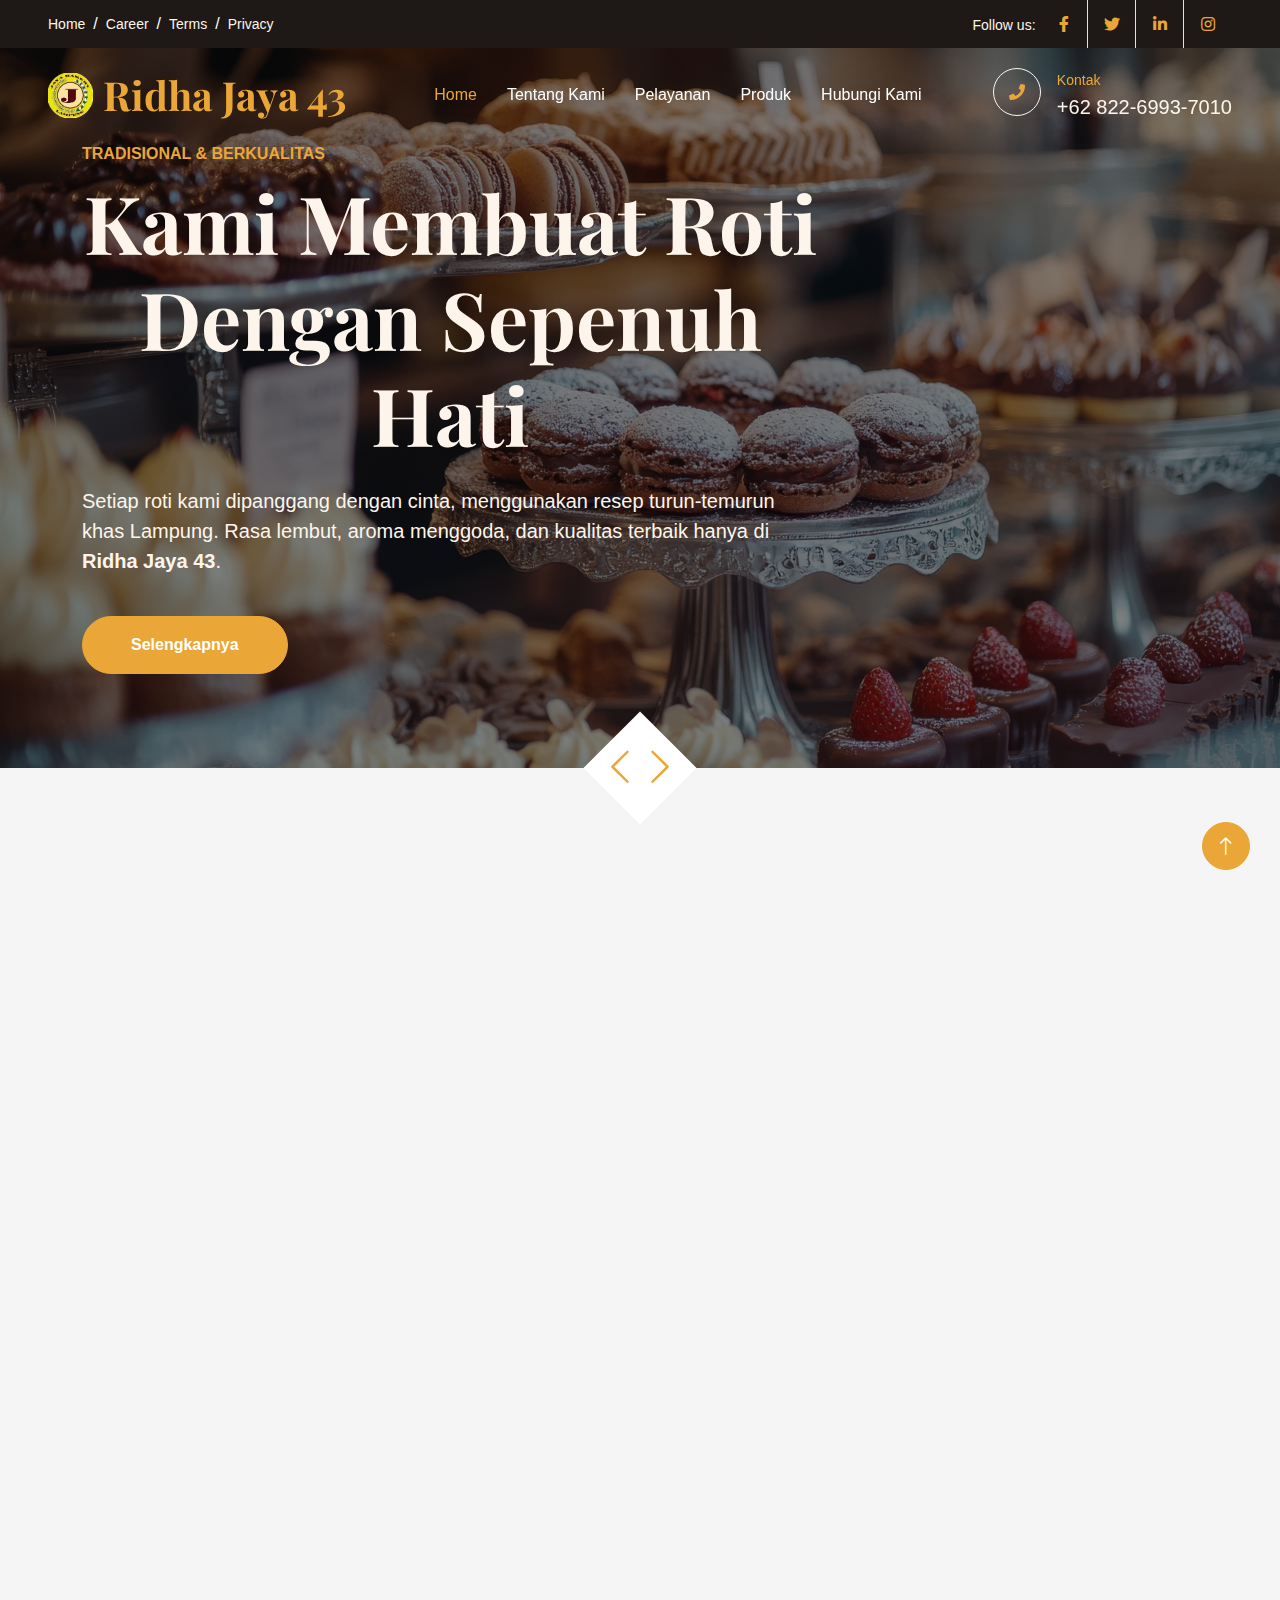
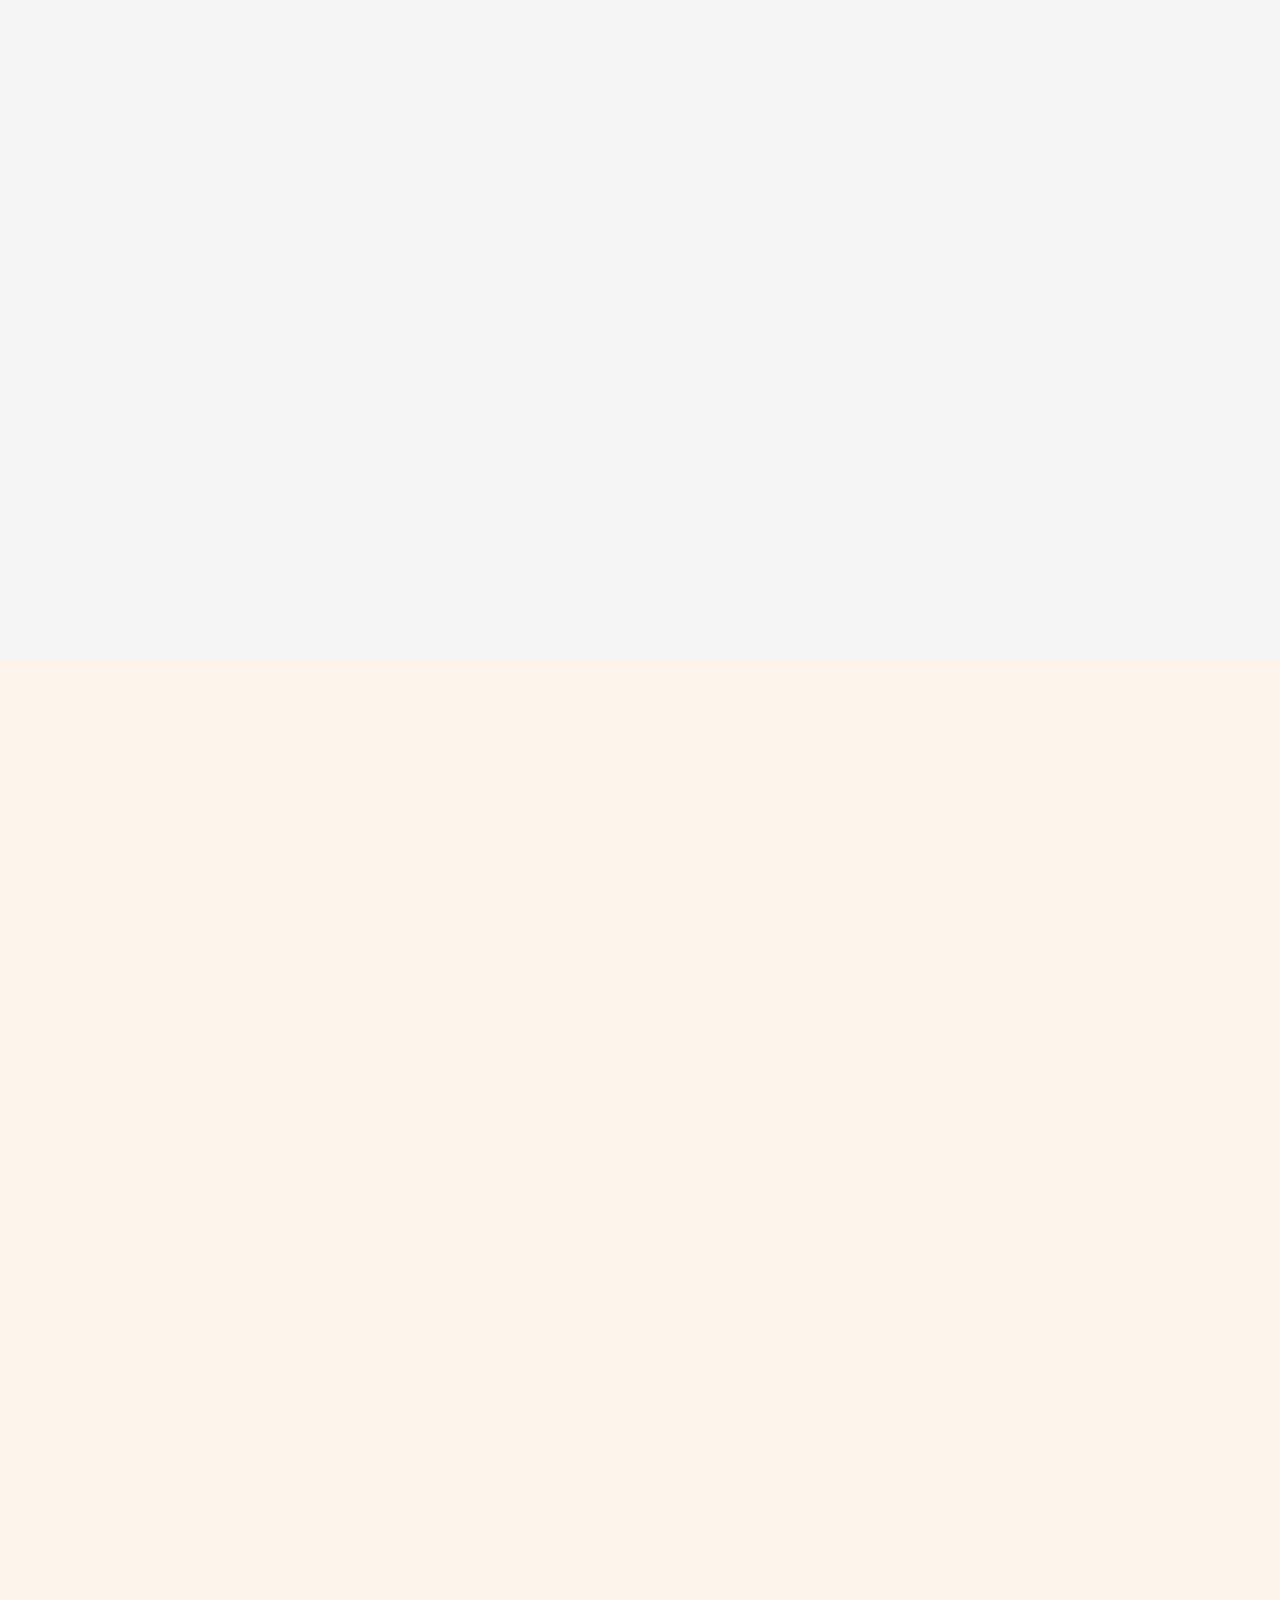
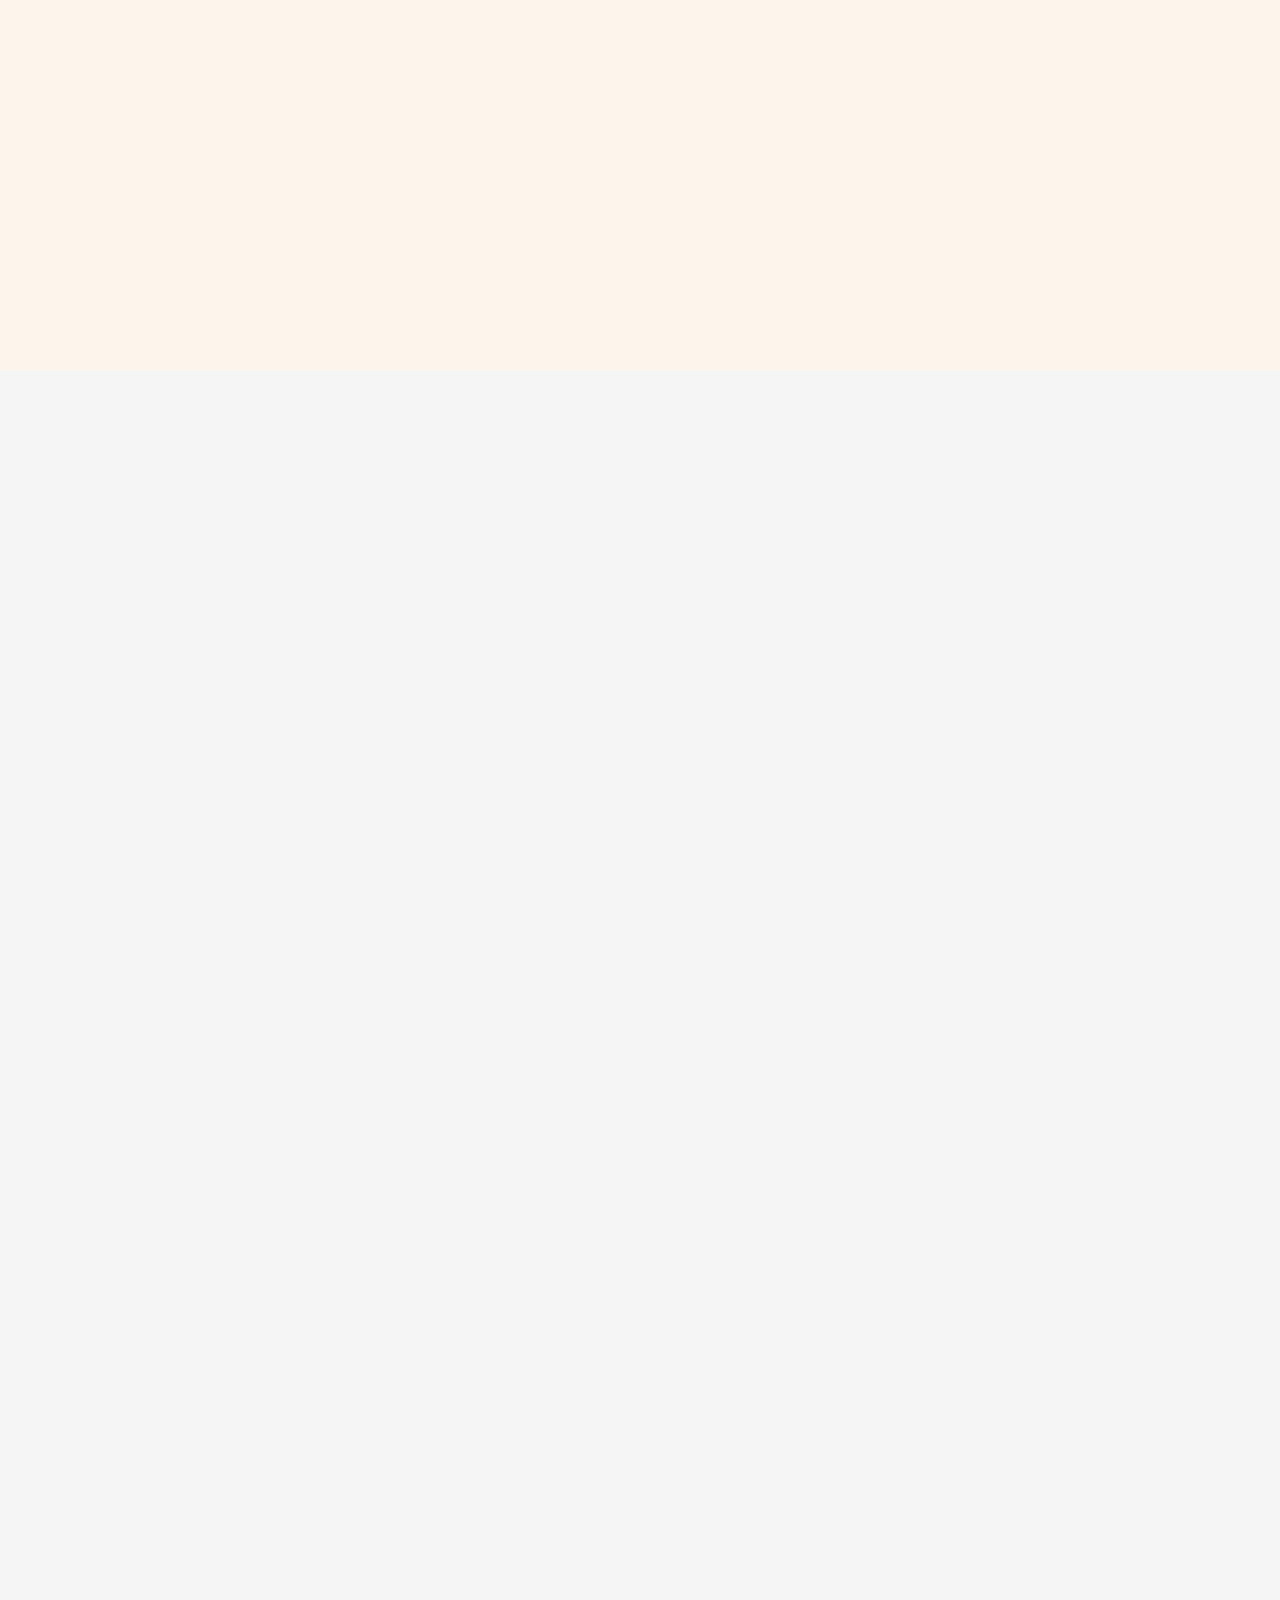
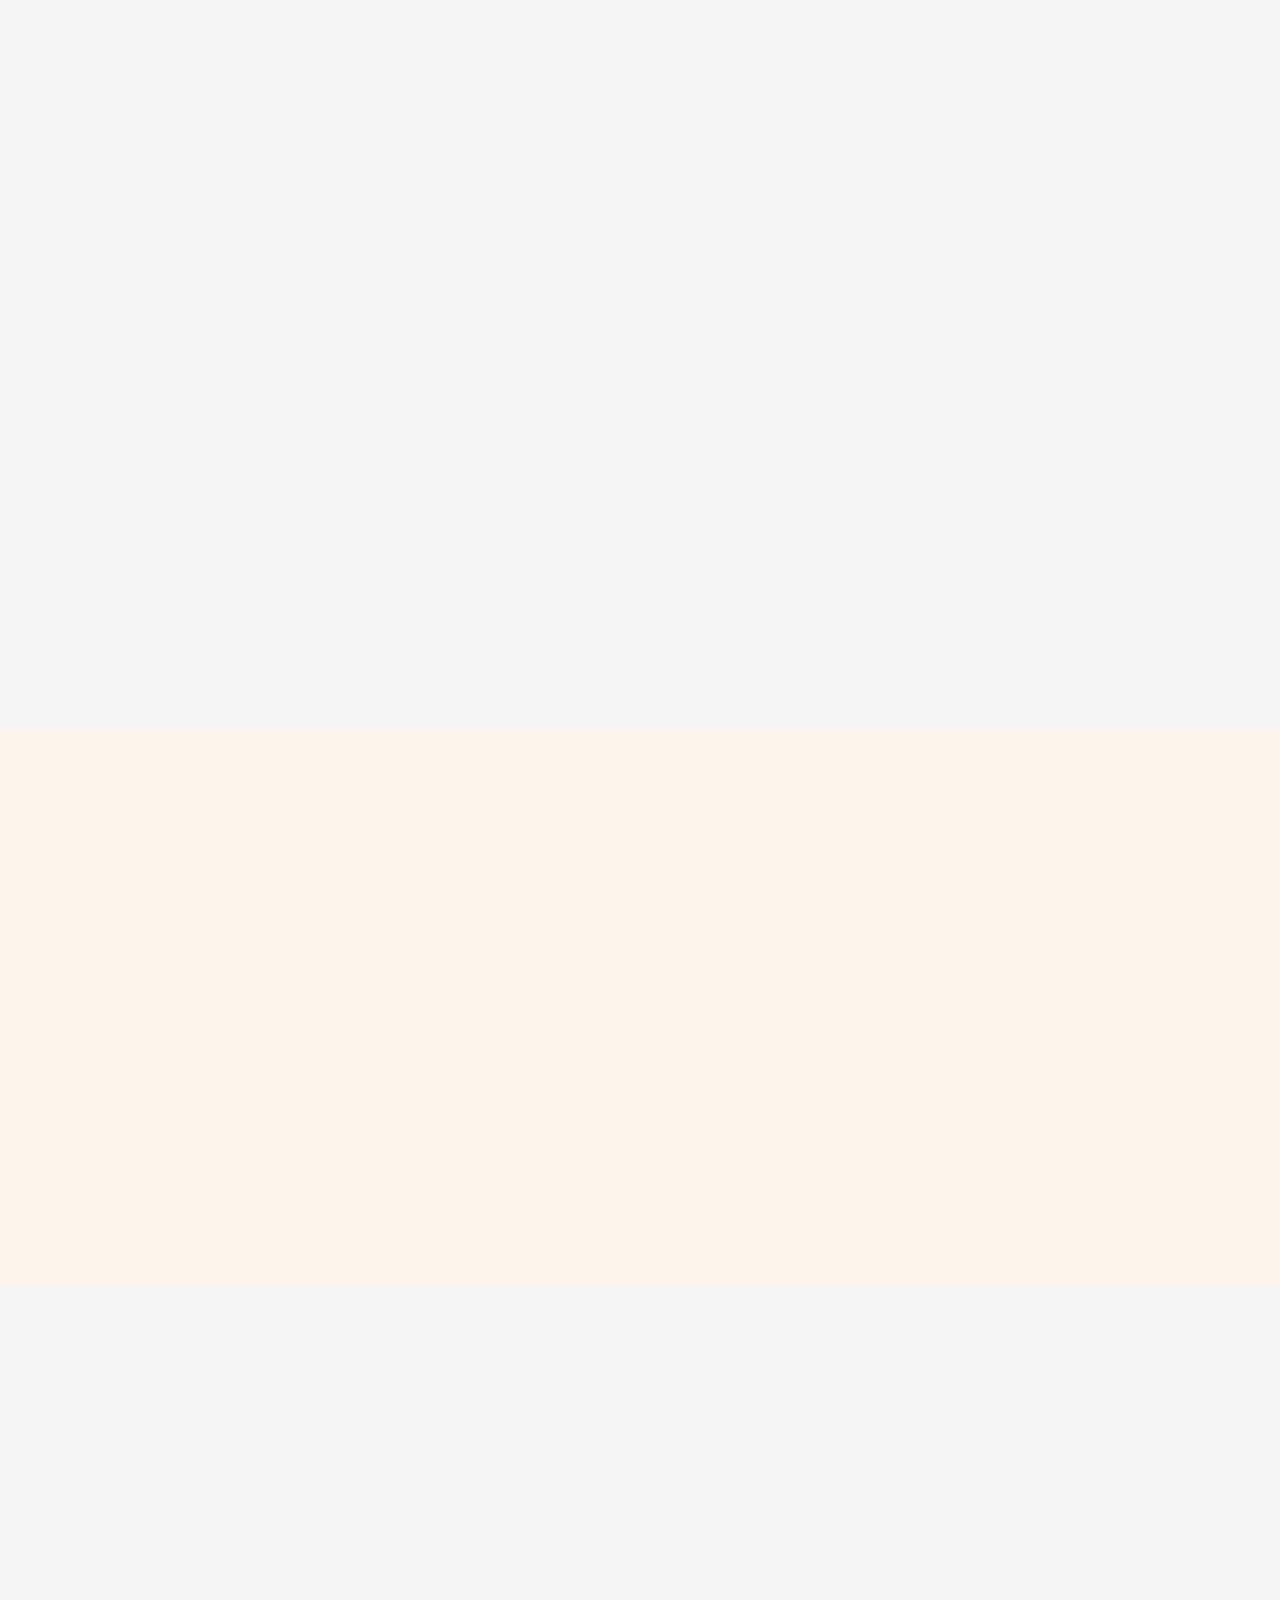
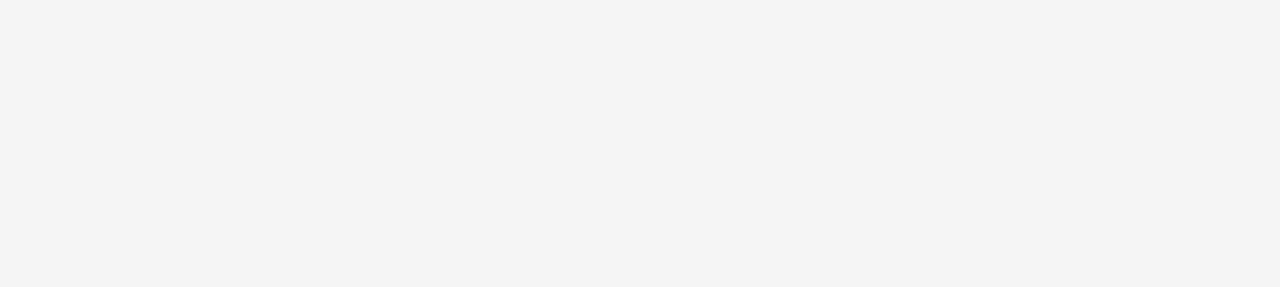
<file: index.html>
<!DOCTYPE html>
<html lang="en">

<head>
        <meta charset="utf-8">
            <title>Ridha Jaya 43</title>
                <meta content="width=device-width, initial-scale=1.0" name="viewport">
                    <meta content="" name="keywords">
                        <meta content="" name="description">
                        
                            <!-- Favicon -->
                                <link href="img/Logo2.png" rel="icon">
                                
                                    <!-- Google Web Fonts -->
                                        <link rel="preconnect" href="https://fonts.googleapis.com">
                                            <link rel="preconnect" href="https://fonts.gstatic.com" crossorigin>
                                                <link href="https://fonts.googleapis.com/css2?family=Roboto:wght@400;500&family=Playfair+Display:wght@600;700&display=swap" rel="stylesheet"> 
                                                
                                                    <!-- Icon Font Stylesheet -->
                                                        <link href="https://cdnjs.cloudflare.com/ajax/libs/font-awesome/5.10.0/css/all.min.css" rel="stylesheet">
                                                            <link href="https://cdn.jsdelivr.net/npm/bootstrap-icons@1.4.1/font/bootstrap-icons.css" rel="stylesheet">
                                                            
                                                                <!-- Libraries Stylesheet -->
                                                                    <link href="lib/animate/animate.min.css" rel="stylesheet">
                                                                        <link href="lib/owlcarousel/assets/owl.carousel.min.css" rel="stylesheet">
                                                                        
                                                                            <!-- Customized Bootstrap Stylesheet -->
                                                                                <link href="css/bootstrap.min.css" rel="stylesheet">
                                                                                
                                                                                    <!-- Template Stylesheet -->
                                                                                        <link href="css/style.css" rel="stylesheet">
                                                                                        </head>
                                                                                        
<body>
    <!-- Spinner Start -->
    <div id="spinner" class="show bg-white position-fixed translate-middle w-100 vh-100 top-50 start-50 d-flex align-items-center justify-content-center">
        <div class="spinner-grow text-primary" role="status"></div>
    </div>
    <!-- Spinner End -->


    <!-- Topbar Start -->
    <div class="container-fluid top-bar bg-dark text-light px-0 wow fadeIn" data-wow-delay="0.1s">
        <div class="row gx-0 align-items-center d-none d-lg-flex">
            <div class="col-lg-6 px-5 text-start">
                <ol class="breadcrumb mb-0">
                    <li class="breadcrumb-item"><a class="small text-light" href="index.html">Home</a></li>
                    <li class="breadcrumb-item"><a class="small text-light" href="#">Career</a></li>
                    <li class="breadcrumb-item"><a class="small text-light" href="#">Terms</a></li>
                    <li class="breadcrumb-item"><a class="small text-light" href="#">Privacy</a></li>
                </ol>
            </div>
            <div class="col-lg-6 px-5 text-end">
                <small>Follow us:</small>
                <div class="h-100 d-inline-flex align-items-center">
                    <a class="btn-lg-square text-primary border-end rounded-0" href="https://facebook.com"><i class="fab fa-facebook-f"></i></a>
                    <a class="btn-lg-square text-primary border-end rounded-0" href="https://x.com"><i class="fab fa-twitter"></i></a>
                    <a class="btn-lg-square text-primary border-end rounded-0" href="https://linkedin.com"><i class="fab fa-linkedin-in"></i></a>
                    <a class="btn-lg-square text-primary pe-0" href="https://www.instagram.com/jayabakeryofficial?igsh=eHpyMzIwemt4ODZ4"><i class="fab fa-instagram"></i></a>
                </div>
            </div>
        </div>
    </div>
    <!-- Topbar End -->


    <!-- Navbar Start -->
    <nav class="navbar navbar-expand-lg navbar-dark fixed-top py-lg-0 px-lg-5 wow fadeIn" data-wow-delay="0.1s">
       <a href="index.html" class="navbar-brand d-flex align-items-center ms-4 ms-lg-0">
        <!-- Logo Image -->
        <img src="img/Logo2.png" alt="Ridha Jaya 43 Logo" 
             style="height: 45px; width: auto; margin-right: 10px; border-radius: 8px;">
        <!-- Brand Text -->
        <h1 class="text-primary m-0">Ridha Jaya 43</h1>
    </a>
        <button type="button" class="navbar-toggler me-4" data-bs-toggle="collapse" data-bs-target="#navbarCollapse">
            <span class="navbar-toggler-icon"></span>
        </button>
        <div class="collapse navbar-collapse" id="navbarCollapse">
            <div class="navbar-nav mx-auto p-4 p-lg-0">
                <a href="index.html" class="nav-item nav-link active">Home</a>
                <a href="about.html" class="nav-item nav-link">Tentang Kami</a>
                <a href="service.html" class="nav-item nav-link">Pelayanan</a>
                <a href="product.html" class="nav-item nav-link">Produk</a>
                <a href="contact.html" class="nav-item nav-link">Hubungi Kami</a>
            </div>
            <div class="d-none d-lg-flex">
            <div class="flex-shrink-0 btn-lg-square border border-light rounded-circle">
                <i class="fa fa-phone text-primary"></i>
            </div>
            <div class="ps-3">
                <small class="text-primary mb-0">Kontak</small>
                <p class="text-light fs-5 mb-0">‪+62 822-6993-7010</p>
            </div>
        </div>
        </div>
    </nav>
    <!-- Navbar End -->


    <!-- Carousel Start -->
    <div class="container-fluid p-0 pb-5 wow fadeIn" data-wow-delay="0.1s">
        <div class="owl-carousel header-carousel position-relative">
            <div class="owl-carousel-item position-relative">
                <img class="img-fluid" src="img/Bg1.png" alt="">
                <div class="owl-carousel-inner">
                    <div class="container">
                        <div class="row justify-content-start">
                            <div class="col-lg-8">
                                <p class="text-primary text-uppercase fw-bold mb-2">TRADISIONAL & BERKUALITAS</p>
                                <h1 class="display-1 text-light mb-4 animated slideInDown">Kami Membuat Roti Dengan Sepenuh Hati</h1>
                                <p class="text-light fs-5 mb-4 pb-3"> Setiap roti kami dipanggang dengan cinta, menggunakan resep turun-temurun khas Lampung.
    Rasa lembut, aroma menggoda, dan kualitas terbaik hanya di <strong>Ridha Jaya 43</strong>.</p>
                                <a href="about.html" class="btn btn-primary rounded-pill py-3 px-5">Selengkapnya</a>
                            </div>
                        </div>
                    </div>
                </div>
            </div>
            <div class="owl-carousel-item position-relative">
                <img class="img-fluid" src="img/Bg2.jpg" alt="">
                <div class="owl-carousel-inner">
                    <div class="container">
                        <div class="row justify-content-start">
                            <div class="col-lg-8">
                                <p class="text-primary text-uppercase fw-bold mb-2">TRADISIONAL & BERKUALITAS</p>
                                <h1 class="display-1 text-light mb-4 animated slideInDown">Kami Membuat Roti Dengan Sepenuh Hati</h1>
                                <p class="text-light fs-5 mb-4 pb-3"> Setiap roti kami dipanggang dengan cinta, menggunakan resep turun-temurun khas Lampung.
    Rasa lembut, aroma menggoda, dan kualitas terbaik hanya di <strong>Ridha Jaya 43</strong>.</p>
                                <a href="about.html" class="btn btn-primary rounded-pill py-3 px-5">Selengkapnya</a>
                            </div>
                        </div>
                    </div>
                </div>
            </div>
        </div>
    </div>
    <!-- Carousel End -->


    <!-- Facts Start -->
    <div class="container-xxl py-6">
        <div class="container">
            <div class="row g-4">
                <div class="col-lg-3 col-md-6 wow fadeIn" data-wow-delay="0.1s">
                    <div class="fact-item bg-light rounded text-center h-100 p-5">
                        <i class="fa fa-certificate fa-4x text-primary mb-4"></i>
                        <p class="mb-2">Pengalaman</p>
                        <h1 class="display-5 mb-0" data-toggle="counter-up">12</h1>
                    </div>
                </div>
                <div class="col-lg-3 col-md-6 wow fadeIn" data-wow-delay="0.3s">
                    <div class="fact-item bg-light rounded text-center h-100 p-5">
                        <i class="fa fa-users fa-4x text-primary mb-4"></i>
                        <p class="mb-2">Pelanggan</p>
                        <h1 class="display-5 mb-0" data-toggle="counter-up">10.258</h1>
                    </div>
                </div>
                <div class="col-lg-3 col-md-6 wow fadeIn" data-wow-delay="0.5s">
                    <div class="fact-item bg-light rounded text-center h-100 p-5">
                        <i class="fa fa-bread-slice fa-4x text-primary mb-4"></i>
                        <p class="mb-2">Total Produk</p>
                        <h1 class="display-5 mb-0" data-toggle="counter-up">98</h1>
                    </div>
                </div>
                <div class="col-lg-3 col-md-6 wow fadeIn" data-wow-delay="0.7s">
                    <div class="fact-item bg-light rounded text-center h-100 p-5">
                        <i class="fa fa-cart-plus fa-4x text-primary mb-4"></i>
                        <p class="mb-2">Pesanan per hari</p>
                        <h1 class="display-5 mb-0" data-toggle="counter-up">187</h1>
                    </div>
                </div>
            </div>
        </div>
    </div>
    <!-- Facts End -->


    <!-- About Start -->
    <div class="container-xxl py-6">
        <div class="container">
            <div class="row g-5">
                <div class="col-lg-6 wow fadeInUp" data-wow-delay="0.1s">
                    <div class="row img-twice position-relative h-100">
                        <div class="col-6">
                            <img class="img-fluid rounded" src="img/Roti APSI/ProdDis1.png" alt="">
                        </div>
                        <div class="col-6 align-self-end">
                            <img class="img-fluid rounded" src="img/Roti2.jpg" alt="">
                        </div>
                    </div>
                </div>
                <div class="col-lg-6 wow fadeInUp" data-wow-delay="0.5s">
                    <div class="h-100">
                        <p class="text-primary text-uppercase mb-2">Tentang Kami</p>
                        <h1 class="display-6 mb-4">Ridha Jaya 43</h1>
                        <h1 class="display-6 mb-4">Rasa Nikmat, Berkah Tiada Henti</h1>
                        <p>Sejak berdiri di Lampung, Ridha Jaya 43 telah menjadi bagian dari keseharian banyak keluarga. Kami percaya bahwa roti bukan sekadar makanan, tapi juga wujud kebersamaan dan kehangatan.</p>
                        <p>Setiap hari, kami membuat berbagai jenis roti, kue, dan camilan dengan resep pilihan dan bahan berkualitas, dipanggang segar langsung dari dapur kami. Aroma yang menggoda dan rasa yang lembut adalah tanda cinta yang kami hadirkan di setiap gigitan.</p>
                        <p>Dengan pengalaman dan kepercayaan pelanggan selama bertahun-tahun, Ridha Jaya 43 terus berinovasi menghadirkan produk roti dan kue yang lezat, halal, dan penuh berkah — dari Lampung untuk seluruh Indonesia.</p>
                        <div class="row g-2 mb-4">
                            <div class="col-sm-6">
                                <i class="fa fa-check text-primary me-2"></i>Roti & Kue Segar Setiap Hari
                            </div>
                            <div class="col-sm-6">
                                <i class="fa fa-check text-primary me-2"></i>Produk Kustom
                            </div>
                            <div class="col-sm-6">
                                <i class="fa fa-check text-primary me-2"></i>Pesan Online
                            </div>
                            <div class="col-sm-6">
                                <i class="fa fa-check text-primary me-2"></i>Pengantaran ke rumah
                            </div>
                        </div>
                        <a class="btn btn-primary rounded-pill py-3 px-5" href="about.html">Selengkapnya</a>
                    </div>
                </div>
            </div>
        </div>
    </div>
    <!-- About End -->


   <!-- Product Start -->
    <div class="container-xxl bg-light my-6 py-6 pt-0">
        <div class="container">
            <div class="bg-primary text-light rounded-bottom p-5 my-6 mt-0 wow fadeInUp" data-wow-delay="0.1s">
                <div class="row g-4 align-items-center">
                    <div class="col-lg-6">
                        <h1 class="display-4 text-light mb-0">Toko Roti Ridha Jaya 43</h1>
                    </div>
                    <div class="col-lg-6 text-lg-end">
                        <div class="d-inline-flex align-items-center text-start">
                            <i class="fa fa-phone-alt fa-4x flex-shrink-0"></i>
                            <div class="ms-4">
                                <p class="fs-5 fw-bold mb-0">Kontak</p>
                                <p class="fs-1 fw-bold mb-0">‪+62 822-6993-7010</p>
                            </div>
                        </div>
                    </div>
                </div>
            </div>
            <div class="text-center mx-auto mb-5 wow fadeInUp" data-wow-delay="0.1s" style="max-width: 500px;">
                <p class="text-primary text-uppercase mb-2">Produk Roti</p>
                <h1 class="display-6 mb-4">Temukan Rasa Asli dan Kelezatan dari Ridha Jaya 43 Lampung</h1>
            </div>
            <div class="row g-4">
                <div class="col-lg-4 col-md-6 wow fadeInUp" data-wow-delay="0.1s">
                    <div class="product-item d-flex flex-column bg-white rounded overflow-hidden h-100">
                        <div class="text-center p-4">
                            <div class="d-inline-block border border-primary rounded-pill px-3 mb-3">Mulai dari Rp 25.000 - Rp 250.000</div>
                            <h3 class="mb-3">Cake</h3>
                            <span>Nikmati kelembutan kue buatan Ridha Jaya 43 yang selalu segar setiap hari.
Dibuat dengan bahan pilihan, sentuhan rasa manis yang pas, dan tekstur lembut yang lumer di mulut.
Cocok untuk ulang tahun, acara keluarga, atau sekadar teman minum teh sore.</span>
                        </div>
                        <div class="position-relative mt-auto">
                            <img class="img-fluid" src="img/Produkroti1.png" alt="">
                            <div class="product-overlay">
                                <a class="btn btn-lg-square btn-outline-light rounded-circle" href="Produk1.html"><i class="fa fa-eye text-primary"></i></a>
                            </div>
                        </div>
                    </div>
                </div>
                <div class="col-lg-4 col-md-6 wow fadeInUp" data-wow-delay="0.3s">
                    <div class="product-item d-flex flex-column bg-white rounded overflow-hidden h-100">
                        <div class="text-center p-4">
                            <div class="d-inline-block border border-primary rounded-pill pt-1 px-3 mb-3">Mulai dari Rp 5.000 - Rp 50.000</div>
                            <h3 class="mb-3">Roti</h3>
                            <span>Roti empuk khas Ridha Jaya 43 dengan aroma menggoda dan cita rasa yang tak tertandingi.
Kami hadirkan berbagai pilihan — mulai dari roti manis isi cokelat dan keju hingga roti tawar sehat berbiji-bijian.
Dipanggang segar setiap pagi, siap menemani hari-harimu.</span>
                        </div>
                        <div class="position-relative mt-auto">
                            <img class="img-fluid" src="img/Produkroti2.png" alt="">
                            <div class="product-overlay">
                                <a class="btn btn-lg-square btn-outline-light rounded-circle" href="Produk2.html"><i class="fa fa-eye text-primary"></i></a>
                            </div>
                        </div>
                    </div>
                </div>
                <div class="col-lg-4 col-md-6 wow fadeInUp" data-wow-delay="0.5s">
                    <div class="product-item d-flex flex-column bg-white rounded overflow-hidden h-100">
                        <div class="text-center p-4">
                            <div class="d-inline-block border border-primary rounded-pill pt-1 px-3 mb-3">Mulai dari Rp 5.000 - Rp 30.000</div>
                            <h4 class="mb-3">Kue tradisional</h4>
                            <span>Kami juga menghadirkan berbagai kue tradisional khas Nusantara, dibuat dengan resep warisan yang terus kami jaga.
Mulai dari kue lapis legit, lemper, nagasari, hingga kue talam — semua dibuat dengan bahan alami dan cita rasa yang membawa kenangan masa kecil.
Setiap potongan kue tradisional dari Ridha Jaya 43 Lampung menghadirkan rasa hangat dan nostalgia di setiap gigitan.</span>
                        </div>
                        <div class="position-relative mt-auto">
                            <img class="img-fluid" src="img/ProdukKue1.jpg" alt="">
                            <div class="product-overlay">
                                <a class="btn btn-lg-square btn-outline-light rounded-circle" href="Produk3.html"><i class="fa fa-eye text-primary"></i></a>
                            </div>
                        </div>
                    </div>
                </div>
            </div>
        </div>
    </div>
    <!-- Product End -->


    <!-- Service Start -->
    <div class="container-xxl py-6">
        <div class="container">
            <div class="row g-5">
                <div class="col-lg-6 wow fadeInUp" data-wow-delay="0.1s">
                    <p class="text-primary text-uppercase mb-2">Layanan Kami</p>
                    <h1 class="display-6 mb-4">Karena Setiap Roti dan Kue Layak Dihidangkan dengan Cinta</h1>
                    <p class="mb-5">Di Ridha Jaya 43, kami tidak hanya menjual roti — kami menciptakan kebahagiaan dari dapur ke meja Anda.
Dengan bahan berkualitas, resep tradisional, dan pelayanan penuh kehangatan, kami berkomitmen memberikan pengalaman terbaik bagi setiap pelanggan.</p>
                    <div class="row gy-5 gx-4">
                        <div class="col-sm-6 wow fadeIn" data-wow-delay="0.1s">
                            <div class="d-flex align-items-center mb-3">
                                <div class="flex-shrink-0 btn-square bg-primary rounded-circle me-3">
                                    <i class="fa fa-bread-slice text-white"></i>
                                </div>
                                <h5 class="mb-0">Produk Berkualitas</h5>
                            </div>
                            <span>Semua produk kami dibuat segar setiap hari dengan bahan pilihan terbaik.
Kami menjaga cita rasa dan kualitas agar setiap gigitan selalu lezat, lembut, dan menggoda.</span>
                        </div>
                        <div class="col-sm-6 wow fadeIn" data-wow-delay="0.2s">
                            <div class="d-flex align-items-center mb-3">
                                <div class="flex-shrink-0 btn-square bg-primary rounded-circle me-3">
                                    <i class="fa fa-birthday-cake text-white"></i>
                                </div>
                                <h5 class="mb-0">Custom Produk</h5>
                            </div>
                            <span>Ingin kue ulang tahun, hantaran, atau roti spesial sesuai keinginan?
Kami siap membuatkan pesanan sesuai selera Anda — dari desain, rasa, hingga ukuran.</span>
                        </div>
                        <div class="col-sm-6 wow fadeIn" data-wow-delay="0.3s">
                            <div class="d-flex align-items-center mb-3">
                                <div class="flex-shrink-0 btn-square bg-primary rounded-circle me-3">
                                    <i class="fa fa-cart-plus text-white"></i>
                                </div>
                                <h5 class="mb-0">Pesan Onliner</h5>
                            </div>
                            <span>Nikmati kemudahan memesan roti dan kue favorit Anda lewat WhatsApp atau media sosial kami.
Pesanan cepat diproses, tanpa harus datang ke toko.</span>
                        </div>
                        <div class="col-sm-6 wow fadeIn" data-wow-delay="0.4s">
                            <div class="d-flex align-items-center mb-3">
                                <div class="flex-shrink-0 btn-square bg-primary rounded-circle me-3">
                                    <i class="fa fa-truck text-white"></i>
                                </div>
                                <h5 class="mb-0">Layanan Antar ke Rumah</h5>
                            </div>
                            <span>Kami juga menyediakan layanan antar langsung ke rumah Anda untuk area sekitar Bandar Lampung.
Hangatnya roti dari oven kami kini bisa langsung sampai di meja makan Anda.</span>
                        </div>
                    </div>
                </div>
                <div class="col-lg-6 wow fadeInUp" data-wow-delay="0.5s">
                    <div class="row img-twice position-relative h-100">
                        <div class="col-6">
                            <img class="img-fluid rounded" src="img/Roti APSI/ProdDis2.jpg" alt="">
                        </div>
                        <div class="col-6 align-self-end">
                            <img class="img-fluid rounded" src="img/Roti APSI/ProdDis3.jpg" alt="">
                        </div>
                    </div>
                </div>
            </div>
        </div>
    </div>
    <!-- Service End -->


    <!-- Team Start -->
    <div class="container-xxl py-6">
        <div class="container">
            <div class="text-center mx-auto mb-5 wow fadeInUp" data-wow-delay="0.1s" style="max-width: 500px;">
                <p class="text-primary text-uppercase mb-2">Struktur </p>
                <h1 class="display-6 mb-4">Cita Rasa Hebat Dihasilkan dari Tangan yang Ahli</h1>
            </div>
            <div class="row g-4">
                <div class="col-lg-3 col-md-6 wow fadeInUp" data-wow-delay="0.1s">
                    <div class="team-item text-center rounded overflow-hidden">
                        <img class="img-fluid" src="img/19.png" alt="">
                        <div class="team-text">
                            <div class="team-title">
                                <h5>Ratu</h5>
                                <span>Pimpinan</span>
                            </div>
                            <div class="team-social">
                                <a class="btn btn-square btn-light rounded-circle" href=""><i class="fab fa-facebook-f"></i></a>
                                <a class="btn btn-square btn-light rounded-circle" href=""><i class="fab fa-twitter"></i></a>
                                <a class="btn btn-square btn-light rounded-circle" href=""><i class="fab fa-instagram"></i></a>
                            </div>
                        </div>
                    </div>
                </div>
                <div class="col-lg-3 col-md-6 wow fadeInUp" data-wow-delay="0.3s">
                    <div class="team-item text-center rounded overflow-hidden">
                        <img class="img-fluid" src="img/17.png" alt="">
                        <div class="team-text">
                            <div class="team-title">
                                <h5>Dewi</h5>
                                <span>Staff Gudang</span>
                            </div>
                            <div class="team-social">
                                <a class="btn btn-square btn-light rounded-circle" href=""><i class="fab fa-facebook-f"></i></a>
                                <a class="btn btn-square btn-light rounded-circle" href=""><i class="fab fa-twitter"></i></a>
                                <a class="btn btn-square btn-light rounded-circle" href=""><i class="fab fa-instagram"></i></a>
                            </div>
                        </div>
                    </div>
                </div>
                <div class="col-lg-3 col-md-6 wow fadeInUp" data-wow-delay="0.5s">
                    <div class="team-item text-center rounded overflow-hidden">
                        <img class="img-fluid" src="img/18.png" alt="">
                        <div class="team-text">
                            <div class="team-title">
                                <h5>Surya</h5>
                                <span>Staff Produksi</span>
                            </div>
                            <div class="team-social">
                                <a class="btn btn-square btn-light rounded-circle" href=""><i class="fab fa-facebook-f"></i></a>
                                <a class="btn btn-square btn-light rounded-circle" href=""><i class="fab fa-twitter"></i></a>
                                <a class="btn btn-square btn-light rounded-circle" href=""><i class="fab fa-instagram"></i></a>
                            </div>
                        </div>
                    </div>
                </div>
                <div class="col-lg-3 col-md-6 wow fadeInUp" data-wow-delay="0.7s">
                    <div class="team-item text-center rounded overflow-hidden">
                        <img class="img-fluid" src="img/20.png" alt="">
                        <div class="team-text">
                            <div class="team-title">
                                <h5>Jojo</h5>
                                <span>Staff Keuangan</span>
                            </div>
                            <div class="team-social">
                                <a class="btn btn-square btn-light rounded-circle" href=""><i class="fab fa-facebook-f"></i></a>
                                <a class="btn btn-square btn-light rounded-circle" href=""><i class="fab fa-twitter"></i></a>
                                <a class="btn btn-square btn-light rounded-circle" href=""><i class="fab fa-instagram"></i></a>
                            </div>
                        </div>
                    </div>
                </div>
            </div>
        </div>
    </div>
    <!-- Team End -->


    <!-- Testimonial Start -->
    <div class="container-xxl bg-light my-6 py-6 pb-0">
        <div class="container">
            <div class="text-center mx-auto mb-5 wow fadeInUp" data-wow-delay="0.1s" style="max-width: 500px;">
                <p class="text-primary text-uppercase mb-2">Ulasan Pelanggan</p>
                <h1 class="display-6 mb-4">Lebih dari 20000+ Ulasan dari Pelanggan</h1>
            </div>
            <div class="owl-carousel testimonial-carousel wow fadeInUp" data-wow-delay="0.1s">
                <div class="testimonial-item bg-white rounded p-4">
                    <div class="d-flex align-items-center mb-4">
                        <img class="flex-shrink-0 rounded-circle border p-1" src="img/21.jpg" alt="">
                        <div class="ms-4">
                            <h5 class="mb-1">Cindy</h5>
                            <span>Pelanggan</span>
                        </div>
                    </div>
                    <p class="mb-0">Rotinya enak, enggak bantet kek toko sebelah wkwkwk. enak sih bakal langganan ni</p>
                </div>
                <div class="testimonial-item bg-white rounded p-4">
                    <div class="d-flex align-items-center mb-4">
                        <img class="flex-shrink-0 rounded-circle border p-1" src="img/21.jpg" alt="">
                        <div class="ms-4">
                            <h5 class="mb-1">Shifa</h5>
                            <span>Pelanggan</span>
                        </div>
                    </div>
                    <p class="mb-0">Cake nya enak, krimnya nggak bikin enek rotinya juga lembut. hiasannya bagus banget min. definisi harga dan kualitas elit</p>
                </div>
                <div class="testimonial-item bg-white rounded p-4">
                    <div class="d-flex align-items-center mb-4">
                        <img class="flex-shrink-0 rounded-circle border p-1" src="img/22.jpg" alt="">
                        <div class="ms-4">
                            <h5 class="mb-1">Ngurah</h5>
                            <span>Pelanggan</span>
                        </div>
                    </div>
                    <p class="mb-0">Variannya banyak banget, bingung milihnya hehe. Tampilannya menarik dan enak enak banget</p>
                </div>
                <div class="testimonial-item bg-white rounded p-4">
                    <div class="d-flex align-items-center mb-4">
                        <img class="flex-shrink-0 rounded-circle border p-1" src="img/22.jpg" alt="">
                        <div class="ms-4">
                            <h5 class="mb-1">Icun</h5>
                            <span>Pelanggan</span>
                        </div>
                    </div>
                    <p class="mb-0">Rotinya enak banget, coklatnya nggak bikin eneg manisnya pas</p>
                </div>
            </div>
            <div>
                
            </div>
        </div>
    </div>
    <!-- Testimonial End -->
</body>

<!-- Footer Start -->
    <div class="container-fluid bg-dark text-light footer my-6 mb-0 py-5 wow fadeIn" data-wow-delay="0.1s">
        <div class="container py-5">
            <div class="row g-5">
                <div class="col-lg-3 col-md-6">
                    <h4 class="text-light mb-4">Alamat</h4>
                    <p class="mb-2"><i class="fa fa-map-marker-alt me-3"></i>JL. Onta No. 82  sukamenanti baru, 
kedaton bandar lampung provinsi lampung.</p>
                    <p class="mb-2"><i class="fa fa-phone-alt me-3"></i>‪+62 822-6993-7010</p>
                    <p class="mb-2"><i class="fa fa-envelope me-3"></i>ridhajaya43@gmail.com</p>
                    <div class="d-flex pt-2">
                        <a class="btn btn-square btn-outline-light rounded-circle me-1" href="https://x.com"><i class="fab fa-twitter"></i></a>
                        <a class="btn btn-square btn-outline-light rounded-circle me-1" href="https://facebook.com"><i class="fab fa-facebook-f"></i></a>
                        <a class="btn btn-square btn-outline-light rounded-circle me-1" href="https://youtube.com"><i class="fab fa-youtube"></i></a>
                        <a class="btn btn-square btn-outline-light rounded-circle me-0" href="https://linkedin.com"><i class="fab fa-linkedin-in"></i></a>
                    </div>
                </div>
              
                <div class="col-lg-3 col-md-6">
                    <h4 class="text-light mb-4">Foto</h4>
                    <div class="row g-2">
                        <div class="col-4">
                            <img class="img-fluid bg-light rounded p-1" src="img/Roti APSI/Cake/1.jpg" alt="Image">
                        </div>
                        <div class="col-4">
                            <img class="img-fluid bg-light rounded p-1" src="img/Roti APSI/Cake/2.jpg" alt="Image">
                        </div>
                        <div class="col-4">
                            <img class="img-fluid bg-light rounded p-1" src="img/Roti APSI/Roti/Bolen.jpg" alt="Image">
                        </div>
                        <div class="col-4">
                            <img class="img-fluid bg-light rounded p-1" src="img/Roti APSI/Roti//Donat.jpg" alt="Image">
                        </div>
                        <div class="col-4">
                            <img class="img-fluid bg-light rounded p-1" src="img/Roti APSI/Tradisional/11.jpg" alt="Image">
                        </div>
                        <div class="col-4">
                            <img class="img-fluid bg-light rounded p-1" src="img/Roti APSI/Tradisional/12.jpg" alt="Image">
                        </div>
                    </div>
                </div>
            </div>
        </div>
    </div>
    <!-- Footer End -->


    <!-- Copyright Start -->
    <div class="container-fluid copyright text-light py-4 wow fadeIn" data-wow-delay="0.1s">
        <div class="container">
            <div class="row">
                <div class="col-md-6 text-center text-md-start mb-3 mb-md-0">
                    &copy; <a href="#">Ridha Jaya 2025</a>, All Right Reserved.
                </div>
            </div>
        </div>
    </div>
    <!-- Copyright End -->


    <!-- Back to Top -->
    <a href="#" class="btn btn-lg btn-primary btn-lg-square rounded-circle back-to-top"><i class="bi bi-arrow-up"></i></a>


    <!-- JavaScript Libraries -->
    <script src="https://code.jquery.com/jquery-3.4.1.min.js"></script>
    <script src="https://cdn.jsdelivr.net/npm/bootstrap@5.0.0/dist/js/bootstrap.bundle.min.js"></script>
    <script src="lib/wow/wow.min.js"></script>
    <script src="lib/easing/easing.min.js"></script>
    <script src="lib/waypoints/waypoints.min.js"></script>
    <script src="lib/counterup/counterup.min.js"></script>
    <script src="lib/owlcarousel/owl.carousel.min.js"></script>

    <!-- Template Javascript -->
    <script src="js/main.js"></script>
    
    </html>
</file>
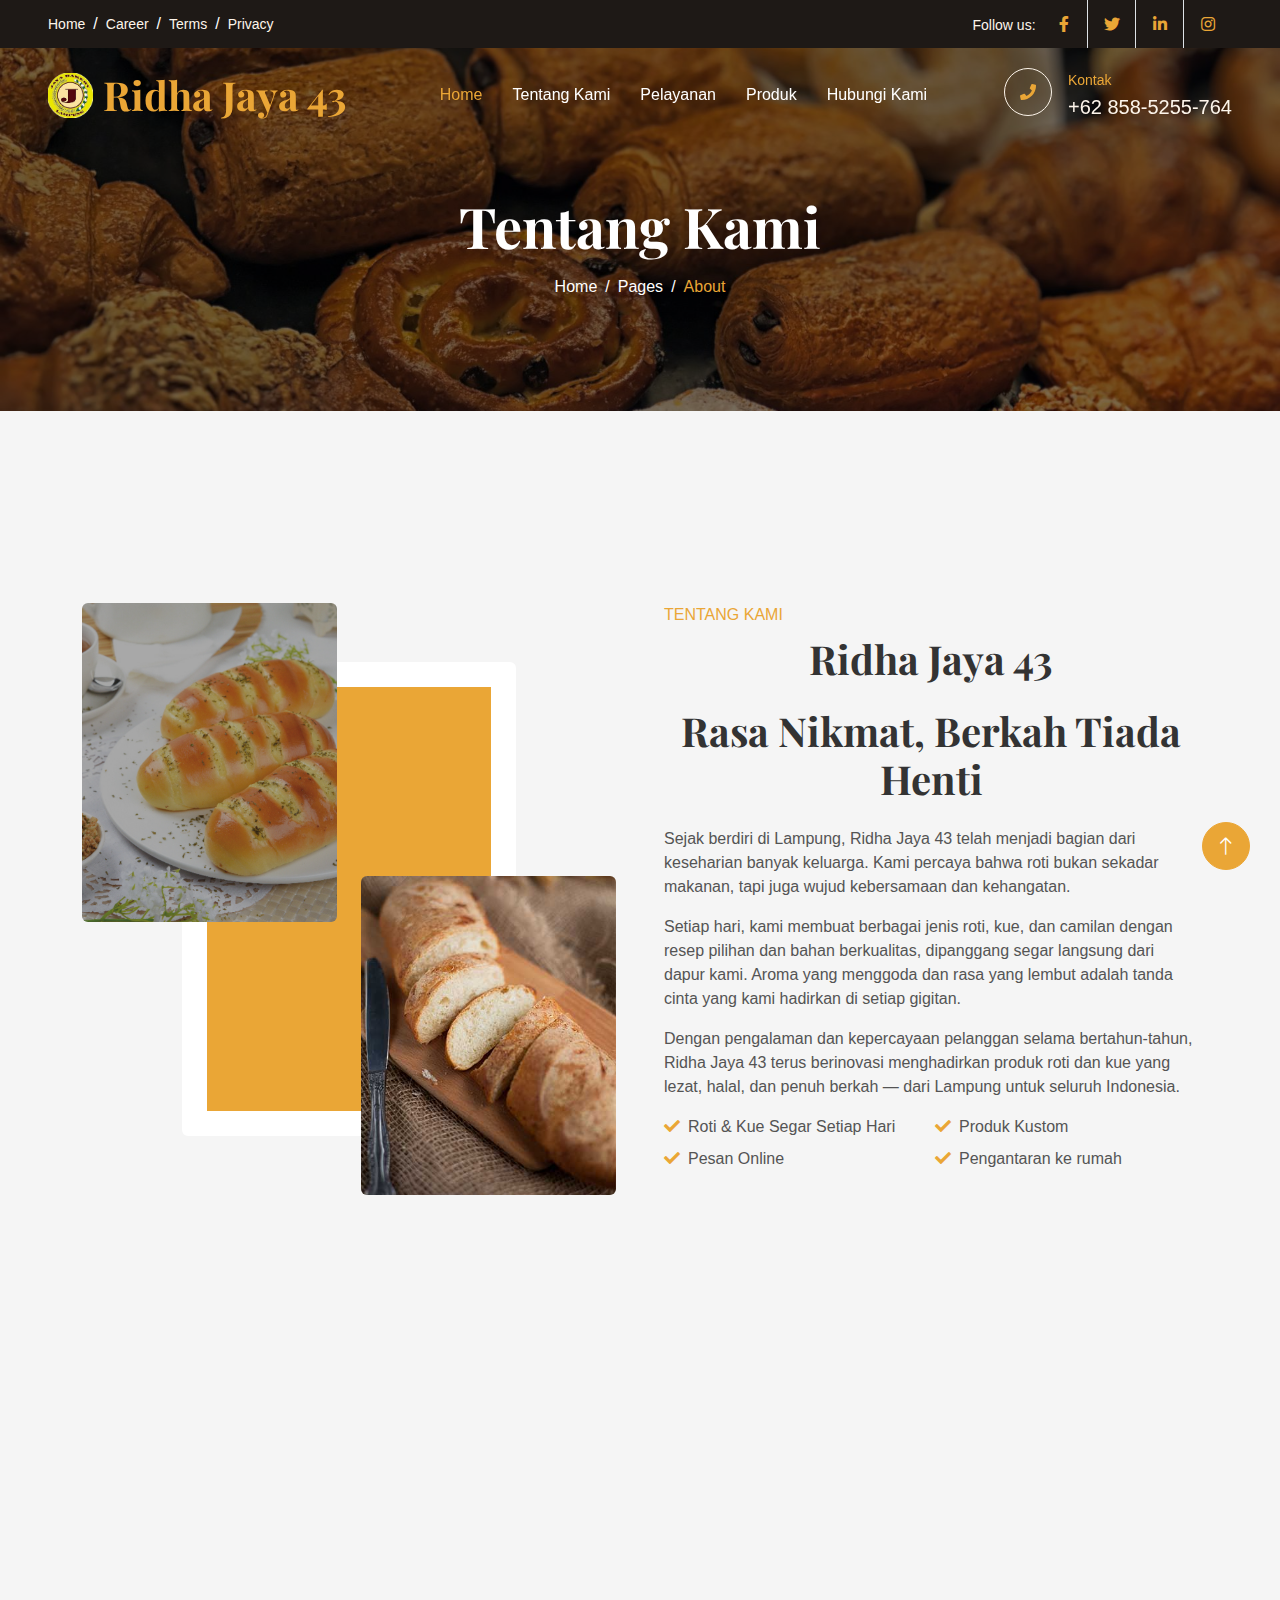
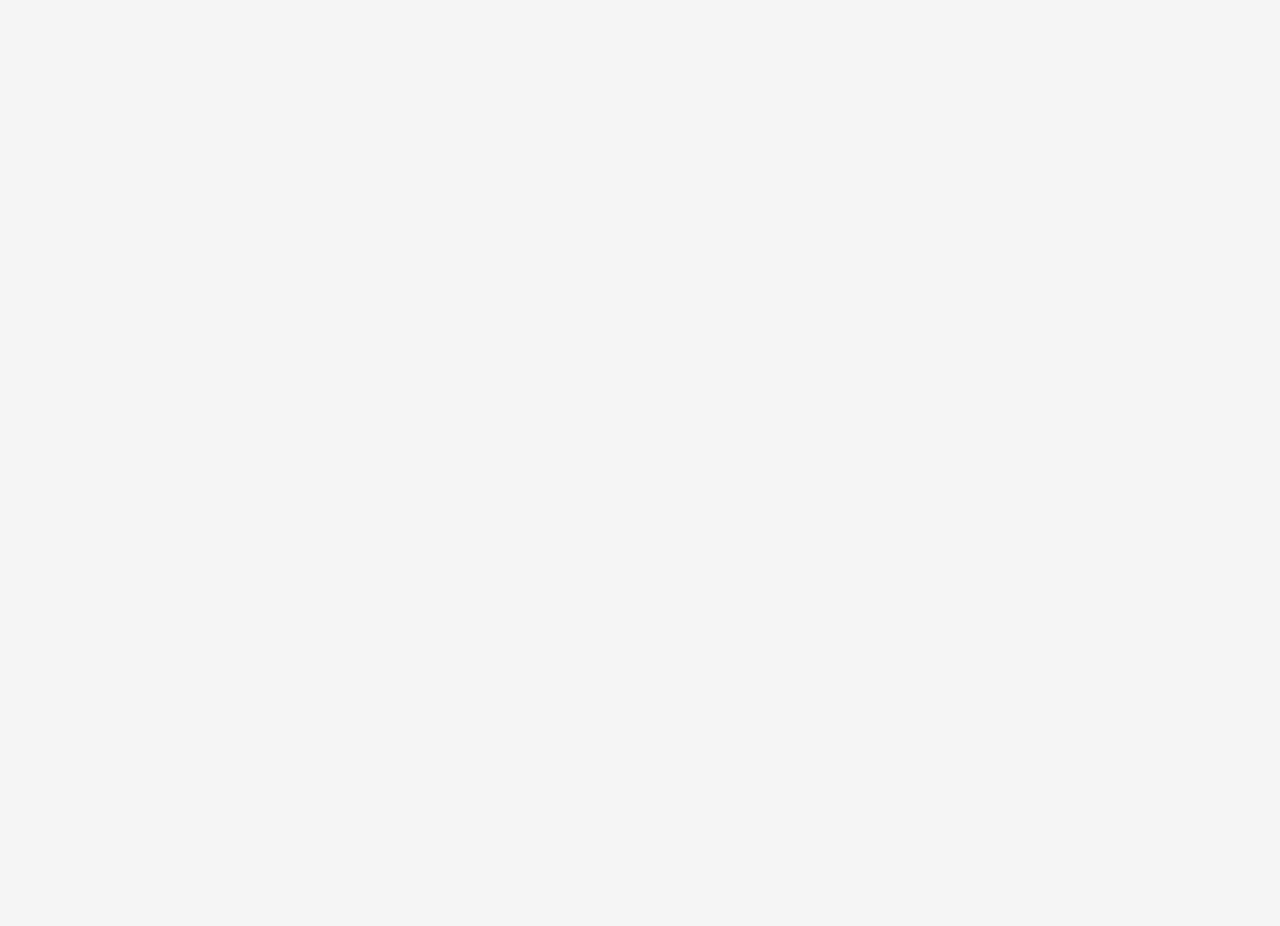
<file: about.html>
<!DOCTYPE html>
<html lang="en">

<head>
    <meta charset="utf-8">
    <title>Ridha Jaya 43</title>
    <meta content="width=device-width, initial-scale=1.0" name="viewport">
    <meta content="" name="keywords">
    <meta content="" name="description">

    <link href="img/Logo2.png" rel="icon">

    <link rel="preconnect" href="https://fonts.googleapis.com">
    <link rel="preconnect" href="https://fonts.gstatic.com" crossorigin>
    <link href="https://fonts.googleapis.com/css2?family=Roboto:wght@400;500&family=Playfair+Display:wght@600;700&display=swap" rel="stylesheet">

    <link href="https://cdnjs.cloudflare.com/ajax/libs/font-awesome/5.10.0/css/all.min.css" rel="stylesheet">
    <link href="https://cdn.jsdelivr.net/npm/bootstrap-icons@1.4.1/font/bootstrap-icons.css" rel="stylesheet">

    <link href="lib/animate/animate.min.css" rel="stylesheet">
    <link href="lib/owlcarousel/assets/owl.carousel.min.css" rel="stylesheet">

    <link href="css/bootstrap.min.css" rel="stylesheet">

    <link href="css/style.css" rel="stylesheet">
</head>

<body>
    <div id="spinner" class="show bg-white position-fixed translate-middle w-100 vh-100 top-50 start-50 d-flex align-items-center justify-content-center">
        <div class="spinner-grow text-primary" role="status"></div>
    </div>
    <div class="container-fluid top-bar bg-dark text-light px-0 wow fadeIn" data-wow-delay="0.1s">
        <div class="row gx-0 align-items-center d-none d-lg-flex">
            <div class="col-lg-6 px-5 text-start">
                <ol class="breadcrumb mb-0">
                    <li class="breadcrumb-item"><a class="small text-light" href="index.html">Home</a></li>
                    <li class="breadcrumb-item"><a class="small text-light" href="#">Career</a></li>
                    <li class="breadcrumb-item"><a class="small text-light" href="#">Terms</a></li>
                    <li class="breadcrumb-item"><a class="small text-light" href="#">Privacy</a></li>
                </ol>
            </div>
            <div class="col-lg-6 px-5 text-end">
                <small>Follow us:</small>
                <div class="h-100 d-inline-flex align-items-center">
                    <a class="btn-lg-square text-primary border-end rounded-0" href="https://facebook.com"><i class="fab fa-facebook-f"></i></a>
                    <a class="btn-lg-square text-primary border-end rounded-0" href="https://x.com"><i class="fab fa-twitter"></i></a>
                    <a class="btn-lg-square text-primary border-end rounded-0" href="https://linkedin.com"><i class="fab fa-linkedin-in"></i></a>
                    <a class="btn-lg-square text-primary pe-0" href="https://instagram.com"><i class="fab fa-instagram"></i></a>
                </div>
            </div>
        </div>
    </div>
    <nav class="navbar navbar-expand-lg navbar-dark fixed-top py-lg-0 px-lg-5 wow fadeIn" data-wow-delay="0.1s">
        <a href="index.html" class="navbar-brand d-flex align-items-center ms-4 ms-lg-0">
        <img src="img/Logo2.png" alt="Ridha Jaya 43 Logo" 
             style="height: 45px; width: auto; margin-right: 10px; border-radius: 8px;">
        <h1 class="text-primary m-0">Ridha Jaya 43</h1>
    </a>
        <button type="button" class="navbar-toggler me-4" data-bs-toggle="collapse" data-bs-target="#navbarCollapse">
            <span class="navbar-toggler-icon"></span>
        </button>
        <div class="collapse navbar-collapse" id="navbarCollapse">
            <div class="navbar-nav mx-auto p-4 p-lg-0">
                <a href="index.html" class="nav-item nav-link active">Home</a>
                <a href="about.html" class="nav-item nav-link">Tentang Kami</a>
                <a href="service.html" class="nav-item nav-link">Pelayanan</a>
                <a href="product.html" class="nav-item nav-link">Produk</a>
                <a href="contact.html" class="nav-item nav-link">Hubungi Kami</a>
            </div>
            <div class="d-none d-lg-flex">
            <div class="flex-shrink-0 btn-lg-square border border-light rounded-circle">
                <i class="fa fa-phone text-primary"></i>
            </div>
            <div class="ps-3">
                <small class="text-primary mb-0">Kontak</small>
                <p class="text-light fs-5 mb-0">+62 858-5255-764</p>
            </div>
        </div>
        </div>
    </nav>
    <div class="container-fluid page-header py-6 wow fadeIn" data-wow-delay="0.1s">
        <div class="container text-center pt-5 pb-3">
            <h1 class="display-4 text-white animated slideInDown mb-3">Tentang Kami</h1>
            <nav aria-label="breadcrumb animated slideInDown">
                <ol class="breadcrumb justify-content-center mb-0">
                    <li class="breadcrumb-item"><a class="text-white" href="#">Home</a></li>
                    <li class="breadcrumb-item"><a class="text-white" href="#">Pages</a></li>
                    <li class="breadcrumb-item text-primary active" aria-current="page">About</li>
                </ol>
            </nav>
        </div>
    </div>
    <div class="container-xxl py-6">
        <div class="container">
            <div class="row g-5">
                <div class="col-lg-6 wow fadeInUp" data-wow-delay="0.1s">
                    <div class="row img-twice position-relative h-100">
                        <div class="col-6">
                            <img class="img-fluid rounded" src="img/Roti APSI/ProdDis1.png" alt="">
                        </div>
                        <div class="col-6 align-self-end">
                            <img class="img-fluid rounded" src="img/Roti2.jpg" alt="">
                        </div>
                    </div>
                </div>
                <div class="col-lg-6 wow fadeInUp" data-wow-delay="0.5s">
                    <div class="h-100">
                        <p class="text-primary text-uppercase mb-2">Tentang Kami</p>
                        <h1 class="display-6 mb-4">Ridha Jaya 43</h1>
                        <h1 class="display-6 mb-4">Rasa Nikmat, Berkah Tiada Henti</h1>
                        <p>Sejak berdiri di Lampung, Ridha Jaya 43 telah menjadi bagian dari keseharian banyak keluarga. Kami percaya bahwa roti bukan sekadar makanan, tapi juga wujud kebersamaan dan kehangatan.</p>
                        <p>Setiap hari, kami membuat berbagai jenis roti, kue, dan camilan dengan resep pilihan dan bahan berkualitas, dipanggang segar langsung dari dapur kami. Aroma yang menggoda dan rasa yang lembut adalah tanda cinta yang kami hadirkan di setiap gigitan.</p>
                        <p>Dengan pengalaman dan kepercayaan pelanggan selama bertahun-tahun, Ridha Jaya 43 terus berinovasi menghadirkan produk roti dan kue yang lezat, halal, dan penuh berkah — dari Lampung untuk seluruh Indonesia.</p>
                        <div class="row g-2 mb-4">
                            <div class="col-sm-6">
                                <i class="fa fa-check text-primary me-2"></i>Roti & Kue Segar Setiap Hari
                            </div>
                            <div class="col-sm-6">
                                <i class="fa fa-check text-primary me-2"></i>Produk Kustom
                            </div>
                            <div class="col-sm-6">
                                <i class="fa fa-check text-primary me-2"></i>Pesan Online
                            </div>
                            <div class="col-sm-6">
                                <i class="fa fa-check text-primary me-2"></i>Pengantaran ke rumah
                            </div>
                        </div>
                    </div>
                </div>
            </div>
        </div>
    </div>
    <div class="container-xxl py-6">
    <div class="container">
        <div class="row g-5 align-items-center">
            <div class="col-lg-6 wow fadeInUp" data-wow-delay="0.1s">
                <div class="h-100">
                    <p class="text-primary text-uppercase mb-2">Visi & Misi</p>
                    <h3 class="display-6 mb-4">Menjadi Pilihan Utama Roti dan Kue di Indonesia</h3>
                    
                    <p class="mb-4">
                        <strong class="text-primary">Visi:</strong><br>
                        Menjadikan “Bakery” sebagai usaha terkenal dengan berbagai rasa 
                        dan bentuk yang bervariasi untuk memuaskan para konsumen. 
                    </p>
                    
                    <strong class="text-primary">Misi:</strong>
                    <ul class="list-unstyled pt-2">
                        <li><i class="fa fa-check text-primary me-2"></i> Menciptakan tenaga kerja yang ahli dan kompeten serta memiliki 
                        imtaq dan iptek yang kuat. </li>
                        <li><i class="fa fa-check text-primary me-2"></i> Memuaskan konsumen. </li>
                        <li><i class="fa fa-check text-primary me-2"></i> Menjadi toko kue yang terkenal.</li>
                        <li><i class="fa fa-check text-primary me-2"></i> Memperluas lapangan kerja untuk masyarakat sekitar tempat 
                        produksi pada khususnya dan masyarakat indonesia pada 
                        umumnya.</li>
                    </ul>
                </div>
            </div>

            <div class="col-lg-6 wow fadeInUp" data-wow-delay="0.5s">
                <div class="row img-twice position-relative h-100">
                    <div class="col-6">
                        <img class="img-fluid rounded" src="img/Roti APSI/ProdDis2.jpg" alt="Visi Ridha Jaya 43">
                    </div>
                    <div class="col-6 align-self-end">
                        <img class="img-fluid rounded" src="img/Roti APSI/ProdDis3.jpg" alt="Misi Ridha Jaya 43">
                    </div>
                </div>
            </div>
        </div>
    </div>
</div>

<!-- Footer Start -->
    <div class="container-fluid bg-dark text-light footer my-6 mb-0 py-5 wow fadeIn" data-wow-delay="0.1s">
        <div class="container py-5">
            <div class="row g-5">
                <div class="col-lg-3 col-md-6">
                    <h4 class="text-light mb-4">Alamat</h4>
                    <p class="mb-2"><i class="fa fa-map-marker-alt me-3"></i>JL. Onta No. 82  sukamenanti baru, 
kedaton bandar lampung provinsi lampung.</p>
                    <p class="mb-2"><i class="fa fa-phone-alt me-3"></i>+62 858-5255-764</p>
                    <p class="mb-2"><i class="fa fa-envelope me-3"></i>ridhajaya43@gmail.com</p>
                    <div class="d-flex pt-2">
                        <a class="btn btn-square btn-outline-light rounded-circle me-1" href="https://x.com"><i class="fab fa-twitter"></i></a>
                        <a class="btn btn-square btn-outline-light rounded-circle me-1" href="https://facebook.com"><i class="fab fa-facebook-f"></i></a>
                        <a class="btn btn-square btn-outline-light rounded-circle me-1" href="https://youtube.com"><i class="fab fa-youtube"></i></a>
                        <a class="btn btn-square btn-outline-light rounded-circle me-0" href="https://linkedin.com"><i class="fab fa-linkedin-in"></i></a>
                    </div>
                </div>
              
                <div class="col-lg-3 col-md-6">
                    <h4 class="text-light mb-4">Foto</h4>
                    <div class="row g-2">
                        <div class="col-4">
                            <img class="img-fluid bg-light rounded p-1" src="img/Roti APSI/Cake/1.jpg" alt="Image">
                        </div>
                        <div class="col-4">
                            <img class="img-fluid bg-light rounded p-1" src="img/Roti APSI/Cake/2.jpg" alt="Image">
                        </div>
                        <div class="col-4">
                            <img class="img-fluid bg-light rounded p-1" src="img/Roti APSI/Roti/Bolen.jpg" alt="Image">
                        </div>
                        <div class="col-4">
                            <img class="img-fluid bg-light rounded p-1" src="img/Roti APSI/Roti//Donat.jpg" alt="Image">
                        </div>
                        <div class="col-4">
                            <img class="img-fluid bg-light rounded p-1" src="img/Roti APSI/Tradisional/11.jpg" alt="Image">
                        </div>
                        <div class="col-4">
                            <img class="img-fluid bg-light rounded p-1" src="img/Roti APSI/Tradisional/12.jpg" alt="Image">
                        </div>
                    </div>
                </div>
            </div>
        </div>
    </div>
    <!-- Footer End -->


    <!-- Copyright Start -->
    <div class="container-fluid copyright text-light py-4 wow fadeIn" data-wow-delay="0.1s">
        <div class="container">
            <div class="row">
                <div class="col-md-6 text-center text-md-start mb-3 mb-md-0">
                    &copy; <a href="#">Ridha Jaya 2025</a>, All Right Reserved.
                </div>
            </div>
        </div>
    </div>
    <!-- Copyright End -->


    <!-- Back to Top -->
    <a href="#" class="btn btn-lg btn-primary btn-lg-square rounded-circle back-to-top"><i class="bi bi-arrow-up"></i></a>


    <!-- JavaScript Libraries -->
    <script src="https://code.jquery.com/jquery-3.4.1.min.js"></script>
    <script src="https://cdn.jsdelivr.net/npm/bootstrap@5.0.0/dist/js/bootstrap.bundle.min.js"></script>
    <script src="lib/wow/wow.min.js"></script>
    <script src="lib/easing/easing.min.js"></script>
    <script src="lib/waypoints/waypoints.min.js"></script>
    <script src="lib/counterup/counterup.min.js"></script>
    <script src="lib/owlcarousel/owl.carousel.min.js"></script>

    <!-- Template Javascript -->
    <script src="js/main.js"></script>

    </body>
</html>
</file>
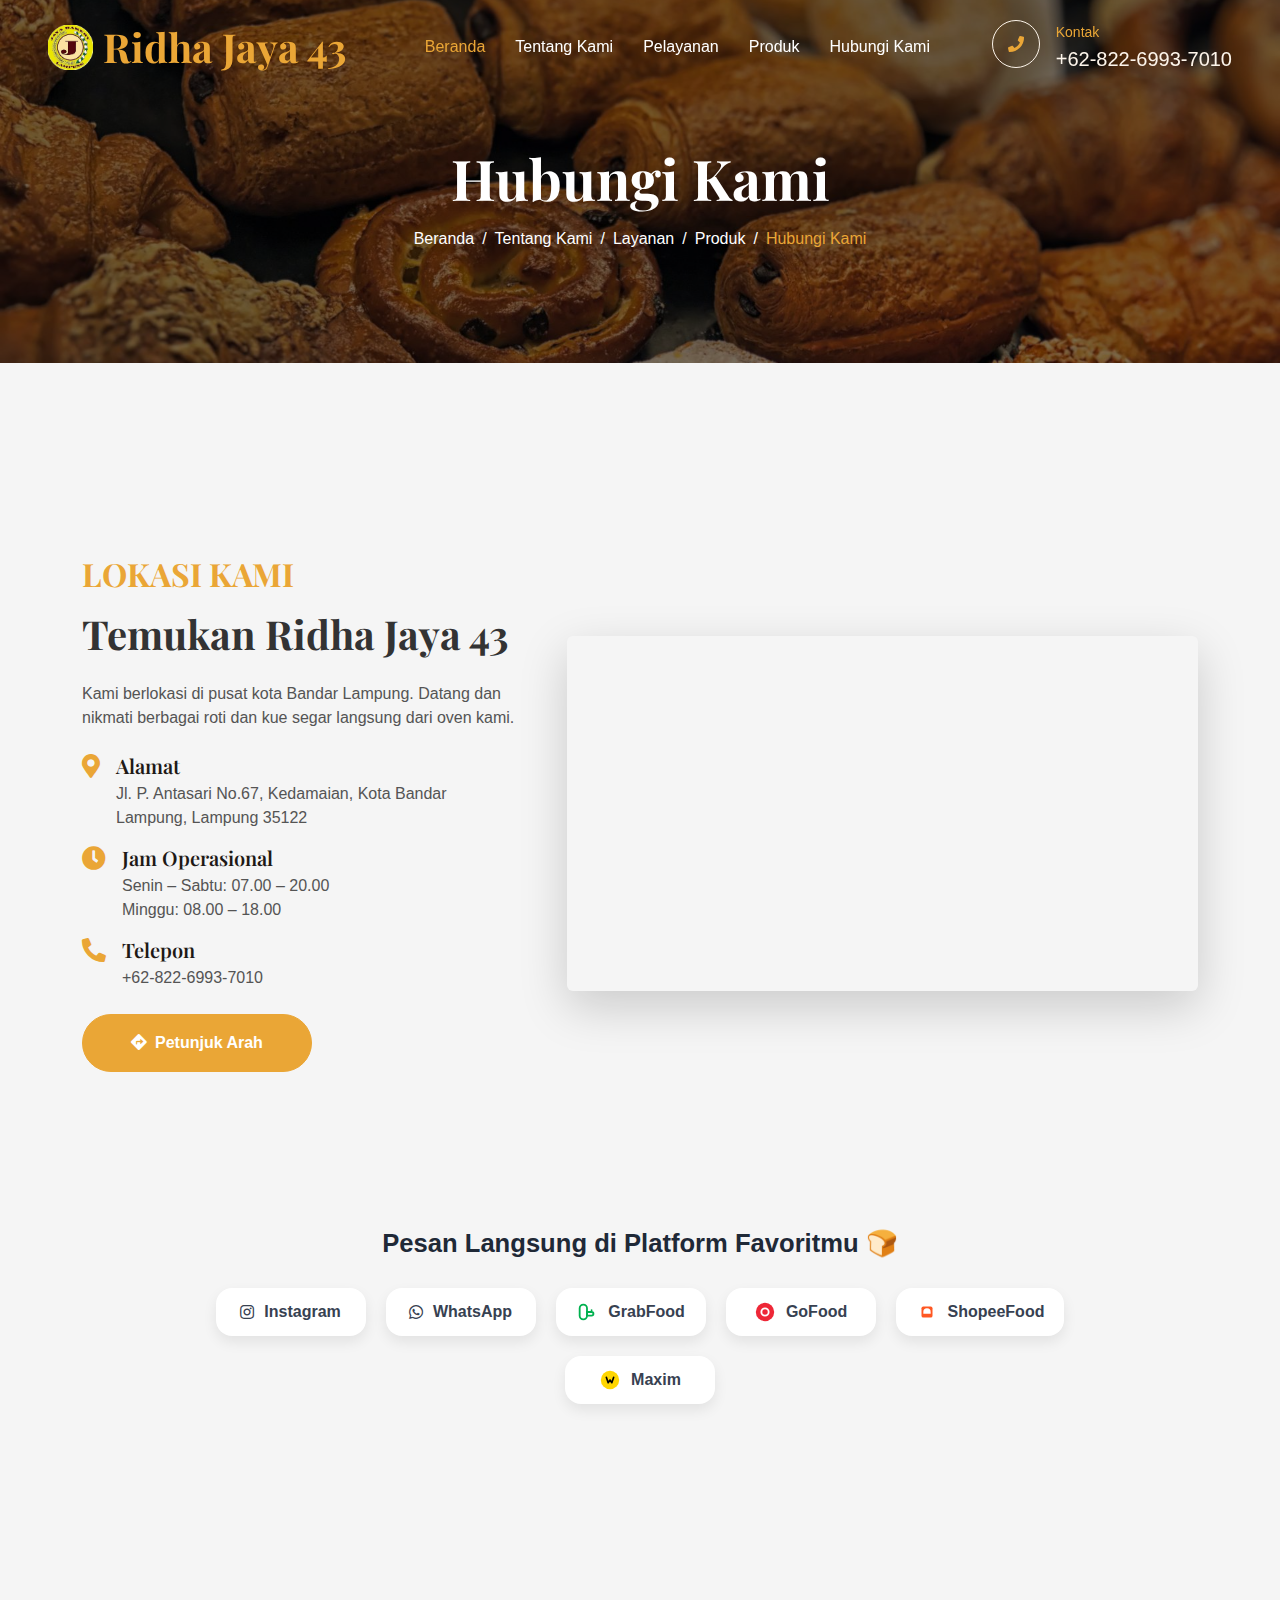
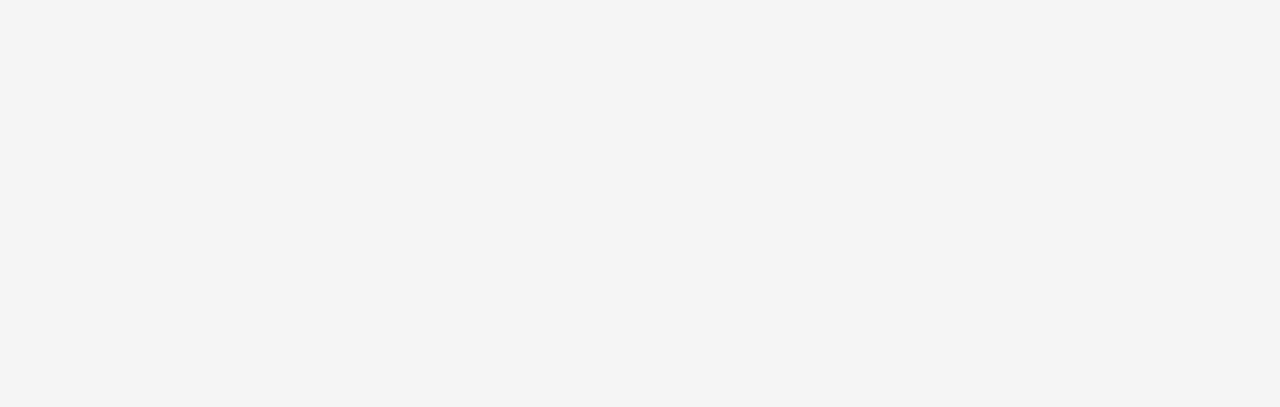
<file: contact.html>
<!DOCTYPE html>
<html lang="en">

<head>
        <meta charset="utf-8">
            <title>Ridha Jaya 43</title>
                <meta content="width=device-width, initial-scale=1.0" name="viewport">
                    <meta content="" name="keywords">
                        <meta content="" name="description">
                        
                            <!-- Favicon -->
                                <link href="img/Logo2.png" rel="icon">
                                
                                    <!-- Google Web Fonts -->
                                        <link rel="preconnect" href="https://fonts.googleapis.com">
                                            <link rel="preconnect" href="https://fonts.gstatic.com" crossorigin>
                                                <link href="https://fonts.googleapis.com/css2?family=Roboto:wght@400;500&family=Playfair+Display:wght@600;700&display=swap" rel="stylesheet"> 
                                                
                                                    <!-- Icon Font Stylesheet -->
                                                        <link href="https://cdnjs.cloudflare.com/ajax/libs/font-awesome/5.10.0/css/all.min.css" rel="stylesheet">
                                                            <link href="https://cdn.jsdelivr.net/npm/bootstrap-icons@1.4.1/font/bootstrap-icons.css" rel="stylesheet">
                                                            
                                                                <!-- Libraries Stylesheet -->
                                                                    <link href="lib/animate/animate.min.css" rel="stylesheet">
                                                                        <link href="lib/owlcarousel/assets/owl.carousel.min.css" rel="stylesheet">
                                                                        
                                                                            <!-- Customized Bootstrap Stylesheet -->
                                                                                <link href="css/bootstrap.min.css" rel="stylesheet">
                                                                                
                                                                                    <!-- Template Stylesheet -->
                                                                                        <link href="css/style.css" rel="stylesheet">
                                                                                        </head>
                                                                                        
<body>
    <!-- Spinner Start -->
    <div id="spinner" class="show bg-white position-fixed translate-middle w-100 vh-100 top-50 start-50 d-flex align-items-center justify-content-center">
        <div class="spinner-grow text-primary" role="status"></div>
    </div>
    <!-- Spinner End -->


        <!-- Navbar Start -->
    <nav class="navbar navbar-expand-lg navbar-dark fixed-top py-lg-0 px-lg-5 wow fadeIn" data-wow-delay="0.1s">
       <a href="index.html" class="navbar-brand d-flex align-items-center ms-4 ms-lg-0">
        <!-- Logo Image -->
        <img src="img/Logo2.png" alt="Ridha Jaya 43 Logo" 
             style="height: 45px; width: auto; margin-right: 10px; border-radius: 8px;">
        <!-- Brand Text -->
        <h1 class="text-primary m-0">Ridha Jaya 43</h1>
    </a>
        <button type="button" class="navbar-toggler me-4" data-bs-toggle="collapse" data-bs-target="#navbarCollapse">
            <span class="navbar-toggler-icon"></span>
        </button>
        <div class="collapse navbar-collapse" id="navbarCollapse">
            <div class="navbar-nav mx-auto p-4 p-lg-0">
                <a href="index.html" class="nav-item nav-link active">Beranda</a>
                <a href="about.html" class="nav-item nav-link">Tentang Kami</a>
                <a href="service.html" class="nav-item nav-link">Pelayanan</a>
                <a href="product.html" class="nav-item nav-link">Produk</a>
                <a href="contact.html" class="nav-item nav-link">Hubungi Kami</a>
            </div>
            <div class="d-none d-lg-flex">
            <div class="flex-shrink-0 btn-lg-square border border-light rounded-circle">
                <i class="fa fa-phone text-primary"></i>
            </div>
            <div class="ps-3">
                <small class="text-primary mb-0">Kontak</small>
                <p class="text-light fs-5 mb-0">+62-822-6993-7010</p>
            </div>
        </div>
        </div>
    </nav>
    <!-- Navbar End -->


    <!-- Page Header Start -->
    <div class="container-fluid page-header py-6 wow fadeIn" data-wow-delay="0.1s">
        <div class="container text-center pt-5 pb-3">
            <h1 class="display-4 text-white animated slideInDown mb-3">Hubungi Kami</h1>
            <nav aria-label="breadcrumb animated slideInDown">
                <ol class="breadcrumb justify-content-center mb-0">
                   <li class="breadcrumb-item"><a class="text-white" href="index.html">Beranda</a></li>
                    <li class="breadcrumb-item"><a class="text-white" href="about.html">Tentang Kami</a></li>
                    <li class="breadcrumb-item"><a class="text-white" href="service.html">Layanan</a></li>
                    <li class="breadcrumb-item"><a class="text-white" href="product.html">Produk</a></li>
                    <li class="breadcrumb-item text-primary active" aria-current="page">Hubungi Kami</li>
                </ol>
            </nav>
        </div>
    </div>
    <!-- Page Header End -->

<!-- Lokasi Start -->
<div class="container-xxl py-6">
  <div class="container">
    <div class="row g-5 align-items-center">

      <!-- Kolom Kiri: Informasi Tambahan -->
      <div class="col-lg-5 wow fadeInUp" data-wow-delay="0.1s">
        <h2 class="text-primary text-uppercase mb-3">Lokasi Kami</h2>
        <h1 class="display-6 mb-4 text-start">Temukan Ridha Jaya 43</h1>
        <p class="mb-4">
          Kami berlokasi di pusat kota Bandar Lampung. Datang dan nikmati berbagai roti dan kue segar langsung dari oven kami.
        </p>

        <div class="d-flex mb-3">
          <i class="fa fa-map-marker-alt text-primary fs-4 me-3"></i>
          <div>
            <h5 class="mb-1">Alamat</h5>
            <p class="mb-0">Jl. P. Antasari No.67, Kedamaian, Kota Bandar Lampung, Lampung 35122</p>
          </div>
        </div>

        <div class="d-flex mb-3">
          <i class="fa fa-clock text-primary fs-4 me-3"></i>
          <div>
            <h5 class="mb-1">Jam Operasional</h5>
            <p class="mb-0">Senin – Sabtu: 07.00 – 20.00<br>Minggu: 08.00 – 18.00</p>
          </div>
        </div>

        <div class="d-flex mb-4">
          <i class="fa fa-phone-alt text-primary fs-4 me-3"></i>
          <div>
            <h5 class="mb-1">Telepon</h5>
            <p class="mb-0">+62-822-6993-7010</p>
          </div>
        </div>

        <a href="https://www.google.com/maps/dir/UPN+Veteran+Yogyakarta,+Jalan+Ring+Road+Utara,+Ngropoh,+Condongcatur,+Kabupaten+Sleman,+Daerah+Istimewa+Yogyakarta/Jaya+Bakery,+Jl.+P.+Antasari+No.67,+Kedamaian,+Kec.+Kedamaian,+Kota+Bandar+Lampung,+Lampung+35122/@-6.6434686,106.5192237,527232m/data=!3m2!1e3!4b1!4m14!4m13!1m5!1m1!1s0x2e7a599a7306f089:0xedea1a3863540e53!2m2!1d110.4099982!2d-7.7625353!1m5!1m1!1s0x2e40db5463d7924f:0xd80753b658a933b7!2m2!1d105.2721823!2d-5.4079736!3e9?entry=ttu&g_ep=EgoyMDI1MTAyOS4yIKXMDSoASAFQAw%3D%3D" target="_blank" class="btn btn-primary rounded-pill py-3 px-5">
          <i class="fa fa-directions me-2"></i>Petunjuk Arah
        </a>
      </div>

      <!-- Kolom Kanan: Google Maps -->
      <div class="col-lg-7 wow fadeInUp" data-wow-delay="0.5s">
        <div class="map-container rounded shadow-lg overflow-hidden">
         <iframe src="https://www.google.com/maps/embed?pb=!1m18!1m12!1m3!1d4604.153244967003!2d105.26985300355398!3d-5.408039685220814!2m3!1f0!2f0!3f0!3m2!1i1024!2i768!4f13.1!3m3!1m2!1s0x2e40db5463d7924f%3A0xd80753b658a933b7!2sJaya%20Bakery!5e1!3m2!1sid!2sid!4v1762560268405!5m2!1sid!2sid" width="600" height="450" style="border:0;" allowfullscreen="" loading="lazy" referrerpolicy="no-referrer-when-downgrade"></iframe>
        </div>
      </div>
    </div>
  </div>
</div>

  <!-- Bagian Pemesanan Online -->
<section class="order-section">
  <h3>Pesan Langsung di Platform Favoritmu 🍞</h3>
  <div class="order-links">
    <a class="order-card ig" href=" https://www.instagram.com/jayabakeryofficial?igsh=eHpyMzIwemt4ODZ4/USERNAME" target="_blank">
      <i class="fab fa-instagram"></i>
      <span>Instagram</span>
    </a>

    <a class="order-card wa" href="https://wa.me/6281234567890?text=Halo%20saya%20ingin%20memesan%20roti%20" target="_blank">
      <i class="fab fa-whatsapp"></i>
      <span>WhatsApp</span>
    </a>

    <a class="order-card gf" href="https://food.grab.com/id/id/" target="_blank">
      <!-- GrabFood SVG -->
      <svg viewBox="0 0 24 24" width="22" height="22" fill="none" xmlns="http://www.w3.org/2000/svg">
        <path d="M4 8a4 4 0 0 1 8 0v8a4 4 0 0 1-8 0V8z" stroke="#00B14F" stroke-width="2"/>
        <path d="M12 12h5a2 2 0 1 1 0 4h-5V12z" stroke="#00B14F" stroke-width="2"/>
        <circle cx="17" cy="10" r="1" fill="#00B14F"/>
      </svg>
      <span>GrabFood</span>
    </a>

    <a class="order-card gof" href="https://gofood.co.id/" target="_blank">
      <!-- GoFood SVG -->
      <svg viewBox="0 0 24 24" width="22" height="22" fill="none" xmlns="http://www.w3.org/2000/svg">
        <circle cx="12" cy="12" r="10" fill="#EE2737"/>
        <path fill="#fff" d="M12 7a5 5 0 1 1 0 10 5 5 0 0 1 0-10zm0 2a3 3 0 1 0 0 6 3 3 0 0 0 0-6z"/>
      </svg>
      <span>GoFood</span>
    </a>

    <a class="order-card sf" href="https://shopee.co.id/m/shopeefood" target="_blank">
      <!-- ShopeeFood SVG -->
      <svg viewBox="0 0 24 24" width="22" height="22" fill="none" xmlns="http://www.w3.org/2000/svg">
        <rect x="6" y="6" width="12" height="12" rx="2" fill="#FF5722"/>
        <path fill="#fff" d="M12 8a4 4 0 0 1 4 4v2H8v-2a4 4 0 0 1 4-4z"/>
      </svg>
      <span>ShopeeFood</span>
    </a>

    <a class="order-card mx" href="https://taximaxim.com/id" target="_blank">
      <!-- Maxim SVG -->
      <svg viewBox="0 0 24 24" width="22" height="22" fill="none" xmlns="http://www.w3.org/2000/svg">
        <circle cx="12" cy="12" r="10" fill="#FFD600"/>
        <path d="M8 9l2 6 2-3 2 3 2-6" stroke="#000" stroke-width="1.8" stroke-linecap="round" stroke-linejoin="round"/>
      </svg>
      <span>Maxim</span>
    </a>
  </div>
</section>
</body>  

<!-- Footer Start -->
    <div class="container-fluid bg-dark text-light footer my-6 mb-0 py-5 wow fadeIn" data-wow-delay="0.1s">
        <div class="container py-5">
            <div class="row g-5 justify-content-center">
                <div class="col-lg-3 col-md-6">
                    <h4 class="text-light mb-4">Alamat</h4>
                    <p class="mb-2"><i class="fa fa-map-marker-alt me-3"></i>JL. Onta No. 82  sukamenanti baru, 
kedaton bandar lampung provinsi lampung.</p>
                    <p class="mb-2"><i class="fa fa-phone-alt me-3"></i>+62-822-6993-7010</p>
                    <p class="mb-2"><i class="fa fa-envelope me-3"></i>ridhajaya43@gmail.com</p>
                    <div class="d-flex pt-2">
                        <a class="btn btn-square btn-outline-light rounded-circle me-1" href="https://x.com"><i class="fab fa-twitter"></i></a>
                        <a class="btn btn-square btn-outline-light rounded-circle me-1" href="https://facebook.com"><i class="fab fa-facebook-f"></i></a>
                        <a class="btn btn-square btn-outline-light rounded-circle me-1" href="https://youtube.com"><i class="fab fa-youtube"></i></a>
                        <a class="btn btn-square btn-outline-light rounded-circle me-0" href="https://linkedin.com"><i class="fab fa-linkedin-in"></i></a>
                    </div>
                </div>
              
                <div class="col-lg-3 col-md-6">
                    <h4 class="text-light mb-4">Foto</h4>
                    <div class="row g-2">
                        <div class="col-4">
                            <img class="img-fluid bg-light rounded p-1" src="img/Roti APSI/Cake/1.jpg" alt="Image">
                        </div>
                        <div class="col-4">
                            <img class="img-fluid bg-light rounded p-1" src="img/Roti APSI/Cake/2.jpg" alt="Image">
                        </div>
                        <div class="col-4">
                            <img class="img-fluid bg-light rounded p-1" src="img/Roti APSI/Roti/Bolen.jpg" alt="Image">
                        </div>
                        <div class="col-4">
                            <img class="img-fluid bg-light rounded p-1" src="img/Roti APSI/Roti//Donat.jpg" alt="Image">
                        </div>
                        <div class="col-4">
                            <img class="img-fluid bg-light rounded p-1" src="img/Roti APSI/Tradisional/11.jpg" alt="Image">
                        </div>
                        <div class="col-4">
                            <img class="img-fluid bg-light rounded p-1" src="img/Roti APSI/Tradisional/12.jpg" alt="Image">
                        </div>
                    </div>
                </div>
            </div>
        </div>
    </div>
    <!-- Footer End -->


    <!-- Copyright Start -->
     
    <div class="container-fluid copyright text-light py-4 wow fadeIn" data-wow-delay="0.1s">
        <div class="container">
            <div class="row">
                <div class="col-md-12 text-center mb-3 mb-md-0">
                    &copy; <a href="">Ridha Jaya 2025</a>, All Right Reserved.
                </div>
            </div>
        </div>
    </div>
    <!-- Copyright End -->


   


    <!-- JavaScript Libraries -->
    <script src="https://code.jquery.com/jquery-3.4.1.min.js"></script>
    <script src="https://cdn.jsdelivr.net/npm/bootstrap@5.0.0/dist/js/bootstrap.bundle.min.js"></script>
    <script src="lib/wow/wow.min.js"></script>
    <script src="lib/easing/easing.min.js"></script>
    <script src="lib/waypoints/waypoints.min.js"></script>
    <script src="lib/counterup/counterup.min.js"></script>
    <script src="lib/owlcarousel/owl.carousel.min.js"></script>

    <!-- Template Javascript -->
    <script src="js/main.js"></script>

    </body>
</html>
</file>
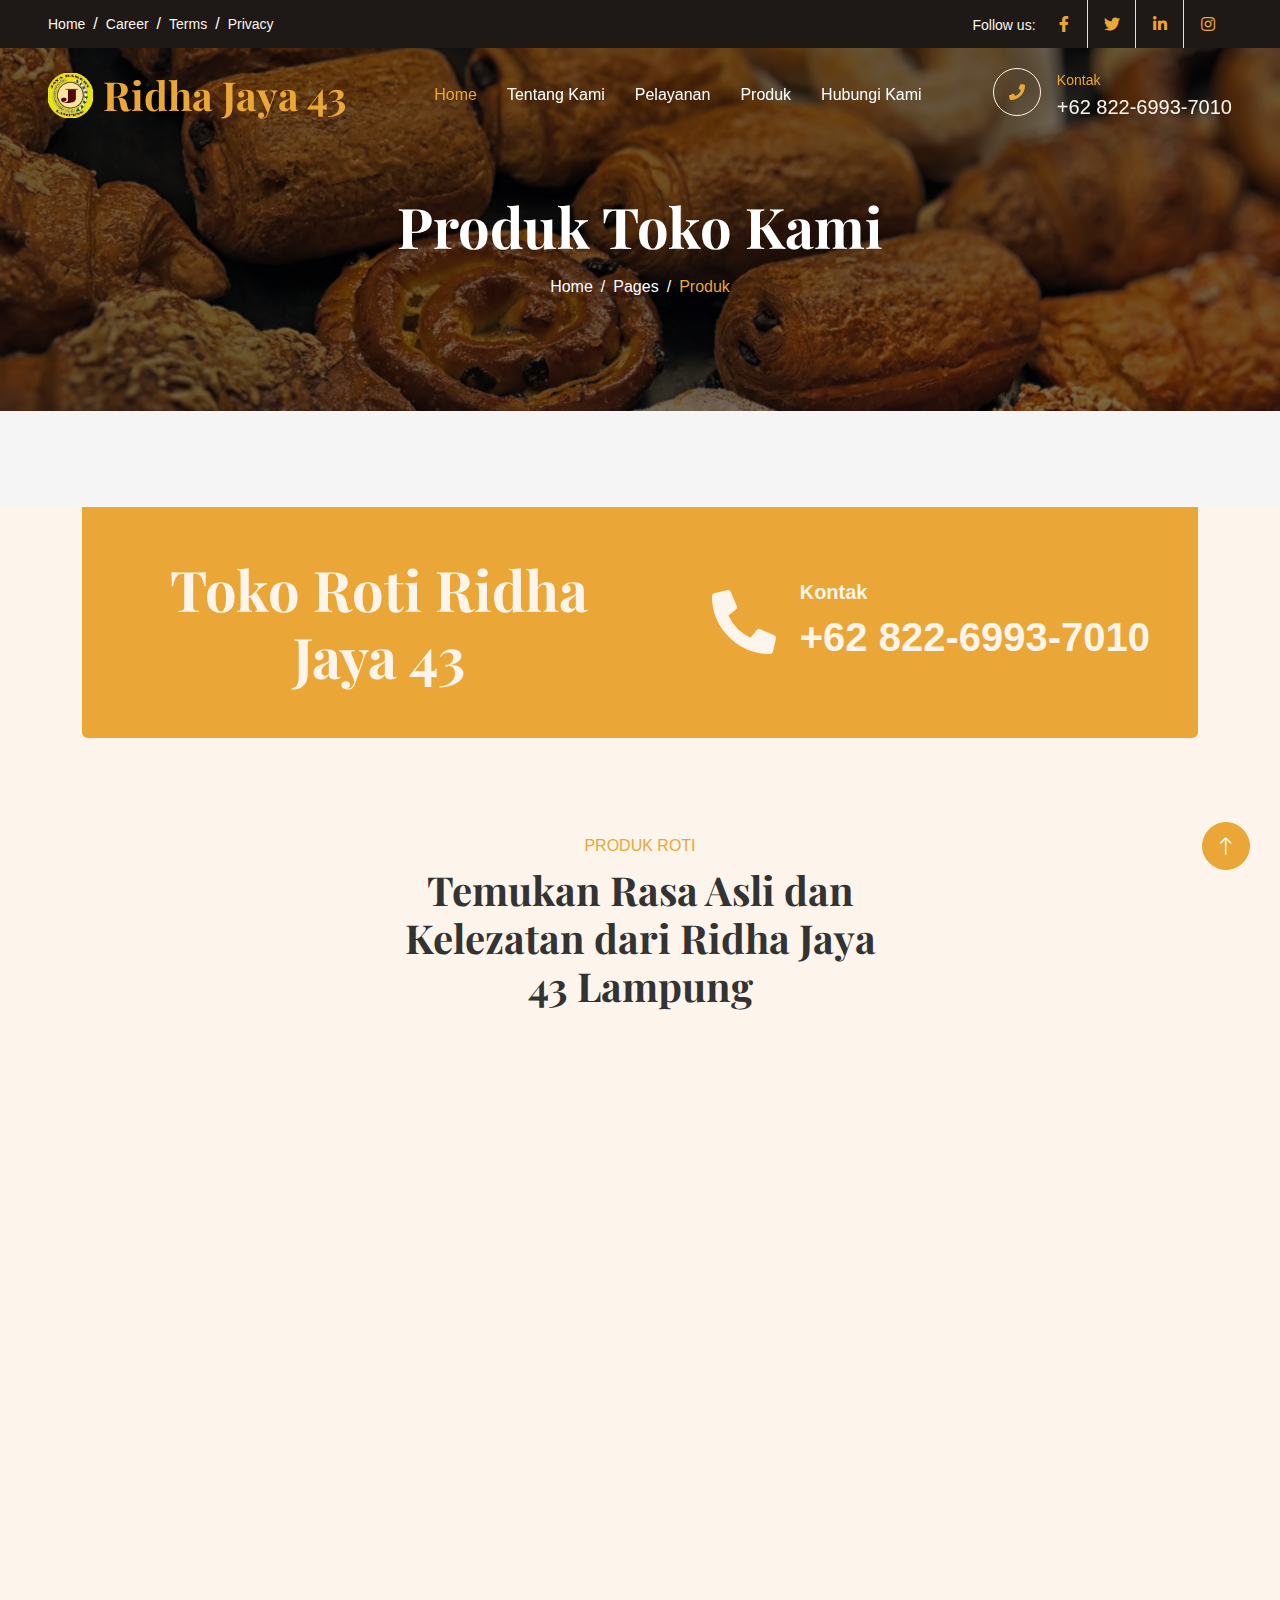
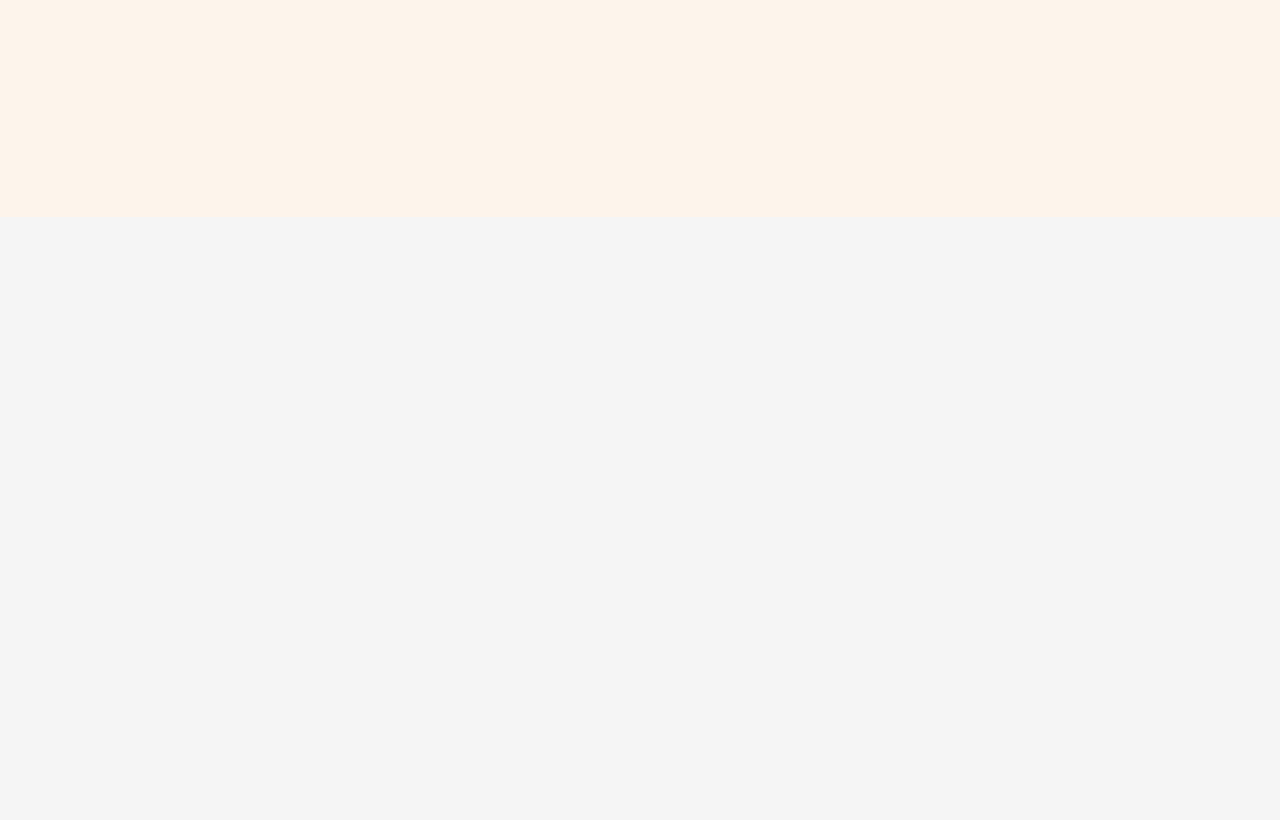
<file: product.html>
<!DOCTYPE html>
<html lang="en">

<head>
        <meta charset="utf-8">
            <title>Produk - Ridha Jaya 43</title>
                <meta content="width=device-width, initial-scale=1.0" name="viewport">
                    <meta content="" name="keywords">
                        <meta content="" name="description">
                        
                            <!-- Favicon -->
                                <link href="img/Logo2.png" rel="icon">
                                
                                    <!-- Google Web Fonts -->
                                        <link rel="preconnect" href="https://fonts.googleapis.com">
                                            <link rel="preconnect" href="https://fonts.gstatic.com" crossorigin>
                                                <link href="https://fonts.googleapis.com/css2?family=Roboto:wght@400;500&family=Playfair+Display:wght@600;700&display=swap" rel="stylesheet"> 
                                                
                                                    <!-- Icon Font Stylesheet -->
                                                        <link href="https://cdnjs.cloudflare.com/ajax/libs/font-awesome/5.10.0/css/all.min.css" rel="stylesheet">
                                                            <link href="https://cdn.jsdelivr.net/npm/bootstrap-icons@1.4.1/font/bootstrap-icons.css" rel="stylesheet">
                                                            
                                                                <!-- Libraries Stylesheet -->
                                                                    <link href="lib/animate/animate.min.css" rel="stylesheet">
                                                                        <link href="lib/owlcarousel/assets/owl.carousel.min.css" rel="stylesheet">
                                                                        
                                                                            <!-- Customized Bootstrap Stylesheet -->
                                                                                <link href="css/bootstrap.min.css" rel="stylesheet">
                                                                                
                                                                                    <!-- Template Stylesheet -->
                                                                                        <link href="css/style.css" rel="stylesheet">
                                                                                        </head>
                                                                                        
<body>
    <!-- Spinner Start -->
    <div id="spinner" class="show bg-white position-fixed translate-middle w-100 vh-100 top-50 start-50 d-flex align-items-center justify-content-center">
        <div class="spinner-grow text-primary" role="status"></div>
    </div>
    <!-- Spinner End -->


    <!-- Topbar Start -->
    <div class="container-fluid top-bar bg-dark text-light px-0 wow fadeIn" data-wow-delay="0.1s">
        <div class="row gx-0 align-items-center d-none d-lg-flex">
            <div class="col-lg-6 px-5 text-start">
                <ol class="breadcrumb mb-0">
                    <li class="breadcrumb-item"><a class="small text-light" href="index.html">Home</a></li>
                    <li class="breadcrumb-item"><a class="small text-light" href="#">Career</a></li>
                    <li class="breadcrumb-item"><a class="small text-light" href="#">Terms</a></li>
                    <li class="breadcrumb-item"><a class="small text-light" href="#">Privacy</a></li>
                </ol>
            </div>
            <div class="col-lg-6 px-5 text-end">
                <small>Follow us:</small>
                <div class="h-100 d-inline-flex align-items-center">
                    <a class="btn-lg-square text-primary border-end rounded-0" href="https://facebook.com"><i class="fab fa-facebook-f"></i></a>
                    <a class="btn-lg-square text-primary border-end rounded-0" href="https://x.com"><i class="fab fa-twitter"></i></a>
                    <a class="btn-lg-square text-primary border-end rounded-0" href="https://linkedin.com"><i class="fab fa-linkedin-in"></i></a>
                    <a class="btn-lg-square text-primary pe-0" href=" https://www.instagram.com/jayabakeryofficial?igsh=eHpyMzIwemt4ODZ4"><i class="fab fa-instagram"></i></a>
                </div>
            </div>
        </div>
    </div>
    <!-- Topbar End -->


    <!-- Navbar Start -->
    <nav class="navbar navbar-expand-lg navbar-dark fixed-top py-lg-0 px-lg-5 wow fadeIn" data-wow-delay="0.1s">
       <a href="index.html" class="navbar-brand d-flex align-items-center ms-4 ms-lg-0">
        <!-- Logo Image -->
        <img src="img/Logo2.png" alt="Ridha Jaya 43 Logo" 
             style="height: 45px; width: auto; margin-right: 10px; border-radius: 8px;">
        <!-- Brand Text -->
        <h1 class="text-primary m-0">Ridha Jaya 43</h1>
    </a>
        <button type="button" class="navbar-toggler me-4" data-bs-toggle="collapse" data-bs-target="#navbarCollapse">
            <span class="navbar-toggler-icon"></span>
        </button>
        <div class="collapse navbar-collapse" id="navbarCollapse">
            <div class="navbar-nav mx-auto p-4 p-lg-0">
                <a href="index.html" class="nav-item nav-link active">Home</a>
                <a href="about.html" class="nav-item nav-link">Tentang Kami</a>
                <a href="service.html" class="nav-item nav-link">Pelayanan</a>
                <a href="product.html" class="nav-item nav-link">Produk</a>
                <a href="contact.html" class="nav-item nav-link">Hubungi Kami</a>
            </div>
            <div class="d-none d-lg-flex">
            <div class="flex-shrink-0 btn-lg-square border border-light rounded-circle">
                <i class="fa fa-phone text-primary"></i>
            </div>
            <div class="ps-3">
                <small class="text-primary mb-0">Kontak</small>
                <p class="text-light fs-5 mb-0">‪+62 822-6993-7010</p>
            </div>
        </div>
        </div>
    </nav>
    <!-- Navbar End -->

    <!-- Page Header Start -->
    <div class="container-fluid page-header py-6 wow fadeIn" data-wow-delay="0.1s">
        <div class="container text-center pt-5 pb-3">
            <h1 class="display-4 text-white animated slideInDown mb-3">Produk Toko Kami</h1>
            <nav aria-label="breadcrumb animated slideInDown">
                <ol class="breadcrumb justify-content-center mb-0">
                    <li class="breadcrumb-item"><a class="text-white" href="index.html">Home</a></li>
                    <li class="breadcrumb-item"><a class="text-white" href="index.html">Pages</a></li>
                    <li class="breadcrumb-item text-primary active" aria-current="page">Produk</li>
                </ol>
            </nav>
        </div>
    </div>
    <!-- Page Header End -->


   <!-- Product Start -->
    <div class="container-xxl bg-light my-6 py-6 pt-0">
        <div class="container">
            <div class="bg-primary text-light rounded-bottom p-5 my-6 mt-0 wow fadeInUp" data-wow-delay="0.1s">
                <div class="row g-4 align-items-center">
                    <div class="col-lg-6">
                        <h1 class="display-4 text-light mb-0">Toko Roti Ridha Jaya 43</h1>
                    </div>
                    <div class="col-lg-6 text-lg-end">
                        <div class="d-inline-flex align-items-center text-start">
                            <i class="fa fa-phone-alt fa-4x flex-shrink-0"></i>
                            <div class="ms-4">
                                <p class="fs-5 fw-bold mb-0">Kontak</p>
                                <p class="fs-1 fw-bold mb-0">‪+62 822-6993-7010</p>
                            </div>
                        </div>
                    </div>
                </div>
            </div>
            <div class="text-center mx-auto mb-5 wow fadeInUp" data-wow-delay="0.1s" style="max-width: 500px;">
                <p class="text-primary text-uppercase mb-2">Produk Roti</p>
                <h1 class="display-6 mb-4">Temukan Rasa Asli dan Kelezatan dari Ridha Jaya 43 Lampung</h1>
            </div>
            <div class="row g-4">
                <div class="col-lg-4 col-md-6 wow fadeInUp" data-wow-delay="0.1s">
                    <div class="product-item d-flex flex-column bg-white rounded overflow-hidden h-100">
                        <div class="text-center p-4">
                            <div class="d-inline-block border border-primary rounded-pill px-3 mb-3">Mulai dari Rp 25.000 - Rp 250.000</div>
                            <h3 class="mb-3">Cake</h3>
                            <span>Nikmati kelembutan kue buatan Ridha Jaya 43 yang selalu segar setiap hari.
Dibuat dengan bahan pilihan, sentuhan rasa manis yang pas, dan tekstur lembut yang lumer di mulut.
Cocok untuk ulang tahun, acara keluarga, atau sekadar teman minum teh sore.</span>
                        </div>
                        <div class="position-relative mt-auto">
                            <img class="img-fluid" src="img/Produkroti1.png" alt="">
                            <div class="product-overlay">
                                <a class="btn btn-lg-square btn-outline-light rounded-circle" href="Produk1.html"><i class="fa fa-eye text-primary"></i></a>
                            </div>
                        </div>
                    </div>
                </div>
                <div class="col-lg-4 col-md-6 wow fadeInUp" data-wow-delay="0.3s">
                    <div class="product-item d-flex flex-column bg-white rounded overflow-hidden h-100">
                        <div class="text-center p-4">
                            <div class="d-inline-block border border-primary rounded-pill pt-1 px-3 mb-3">Mulai dari Rp 5.000 - Rp 50.000</div>
                            <h3 class="mb-3">Roti</h3>
                            <span>Roti empuk khas Ridha Jaya 43 dengan aroma menggoda dan cita rasa yang tak tertandingi.
Kami hadirkan berbagai pilihan — mulai dari roti manis isi cokelat dan keju hingga roti tawar sehat berbiji-bijian.
Dipanggang segar setiap pagi, siap menemani hari-harimu.</span>
                        </div>
                        <div class="position-relative mt-auto">
                            <img class="img-fluid" src="img/Produkroti2.png" alt="">
                            <div class="product-overlay">
                                <a class="btn btn-lg-square btn-outline-light rounded-circle" href="Produk2.html"><i class="fa fa-eye text-primary"></i></a>
                            </div>
                        </div>
                    </div>
                </div>
                <div class="col-lg-4 col-md-6 wow fadeInUp" data-wow-delay="0.5s">
                    <div class="product-item d-flex flex-column bg-white rounded overflow-hidden h-100">
                        <div class="text-center p-4">
                            <div class="d-inline-block border border-primary rounded-pill pt-1 px-3 mb-3">Mulai dari Rp 5.000 - Rp 30.000</div>
                            <h4 class="mb-3">Kue tradisional</h4>
                            <span>Kami juga menghadirkan berbagai kue tradisional khas Nusantara, dibuat dengan resep warisan yang terus kami jaga.
Mulai dari kue lapis legit, lemper, nagasari, hingga kue talam — semua dibuat dengan bahan alami dan cita rasa yang membawa kenangan masa kecil.
Setiap potongan kue tradisional dari Ridha Jaya 43 Lampung menghadirkan rasa hangat dan nostalgia di setiap gigitan.</span>
                        </div>
                        <div class="position-relative mt-auto">
                            <img class="img-fluid" src="img/ProdukKue1.jpg" alt="">
                            <div class="product-overlay">
                                <a class="btn btn-lg-square btn-outline-light rounded-circle" href="Produk3.html"><i class="fa fa-eye text-primary"></i></a>
                            </div>
                        </div>
                    </div>
                </div>
            </div>
        </div>
    </div>
    <!-- Product End -->


 <!-- Footer Start -->
    <div class="container-fluid bg-dark text-light footer my-6 mb-0 py-5 wow fadeIn" data-wow-delay="0.1s">
        <div class="container py-5">
            <div class="row g-5">
                <div class="col-lg-3 col-md-6">
                    <h4 class="text-light mb-4">Alamat</h4>
                    <p class="mb-2"><i class="fa fa-map-marker-alt me-3"></i>JL. Onta No. 82  sukamenanti baru, 
kedaton bandar lampung provinsi lampung.</p>
                    <p class="mb-2"><i class="fa fa-phone-alt me-3"></i>‪+62 822-6993-7010</p>
                    <p class="mb-2"><i class="fa fa-envelope me-3"></i>ridhajaya43@gmail.com</p>
                    <div class="d-flex pt-2">
                        <a class="btn btn-square btn-outline-light rounded-circle me-1" href="https://x.com"><i class="fab fa-twitter"></i></a>
                        <a class="btn btn-square btn-outline-light rounded-circle me-1" href="https://facebook.com"><i class="fab fa-facebook-f"></i></a>
                        <a class="btn btn-square btn-outline-light rounded-circle me-1" href="https://youtube.com"><i class="fab fa-youtube"></i></a>
                        <a class="btn btn-square btn-outline-light rounded-circle me-0" href="https://linkedin.com"><i class="fab fa-linkedin-in"></i></a>
                    </div>
                </div>
              
                <div class="col-lg-3 col-md-6">
                    <h4 class="text-light mb-4">Foto</h4>
                    <div class="row g-2">
                        <div class="col-4">
                            <img class="img-fluid bg-light rounded p-1" src="img/Roti APSI/Cake/1.jpg" alt="Image">
                        </div>
                        <div class="col-4">
                            <img class="img-fluid bg-light rounded p-1" src="img/Roti APSI/Cake/2.jpg" alt="Image">
                        </div>
                        <div class="col-4">
                            <img class="img-fluid bg-light rounded p-1" src="img/Roti APSI/Roti/Bolen.jpg" alt="Image">
                        </div>
                        <div class="col-4">
                            <img class="img-fluid bg-light rounded p-1" src="img/Roti APSI/Roti//Donat.jpg" alt="Image">
                        </div>
                        <div class="col-4">
                            <img class="img-fluid bg-light rounded p-1" src="img/Roti APSI/Tradisional/11.jpg" alt="Image">
                        </div>
                        <div class="col-4">
                            <img class="img-fluid bg-light rounded p-1" src="img/Roti APSI/Tradisional/12.jpg" alt="Image">
                        </div>
                    </div>
                </div>
            </div>
        </div>
    </div>
    <!-- Footer End -->


    <!-- Copyright Start -->
    <div class="container-fluid copyright text-light py-4 wow fadeIn" data-wow-delay="0.1s">
        <div class="container">
            <div class="row">
                <div class="col-md-6 text-center text-md-start mb-3 mb-md-0">
                    &copy; <a href="#">Ridha Jaya 2025</a>, All Right Reserved.
                </div>
            </div>
        </div>
    </div>
    <!-- Copyright End -->


    <!-- Back to Top -->
    <a href="#" class="btn btn-lg btn-primary btn-lg-square rounded-circle back-to-top"><i class="bi bi-arrow-up"></i></a>


    <!-- JavaScript Libraries -->
    <script src="https://code.jquery.com/jquery-3.4.1.min.js"></script>
    <script src="https://cdn.jsdelivr.net/npm/bootstrap@5.0.0/dist/js/bootstrap.bundle.min.js"></script>
    <script src="lib/wow/wow.min.js"></script>
    <script src="lib/easing/easing.min.js"></script>
    <script src="lib/waypoints/waypoints.min.js"></script>
    <script src="lib/counterup/counterup.min.js"></script>
    <script src="lib/owlcarousel/owl.carousel.min.js"></script>

    <!-- Template Javascript -->
    <script src="js/main.js"></script>
    </body>
</html>
</file>
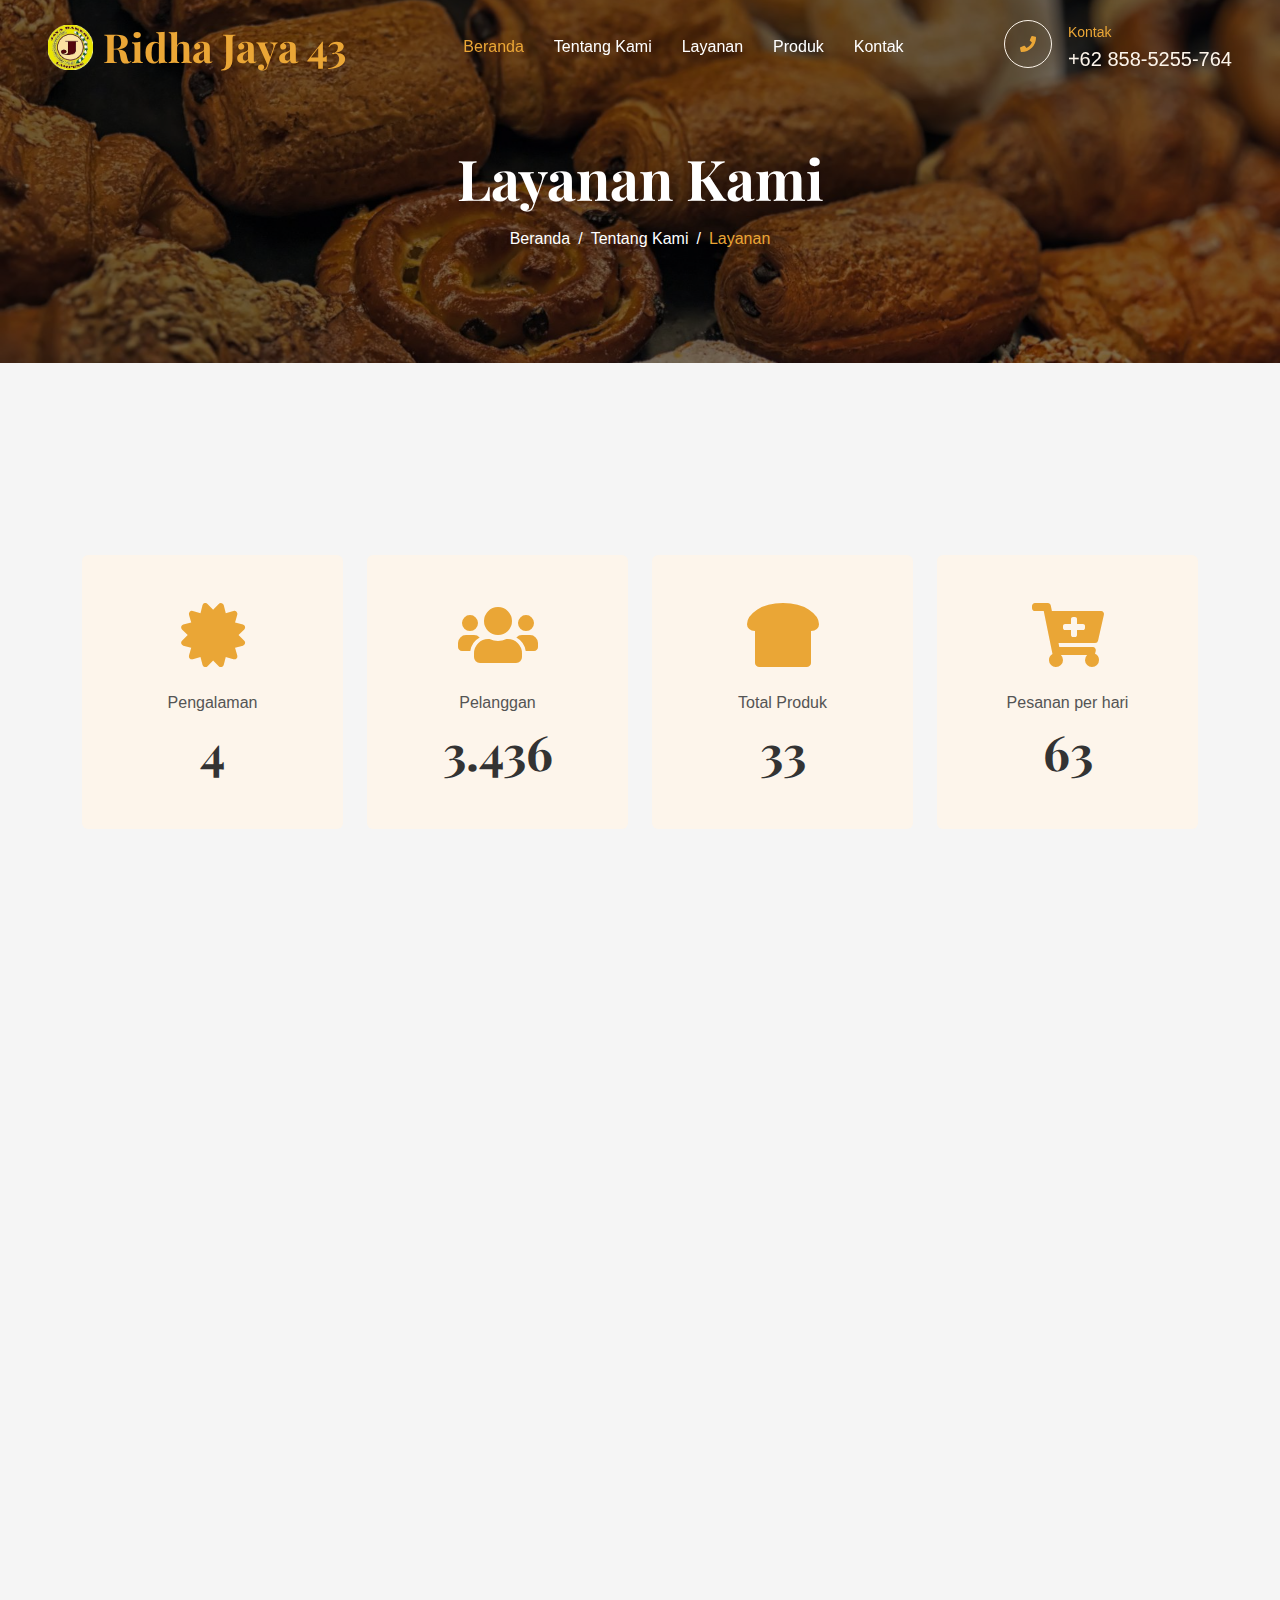
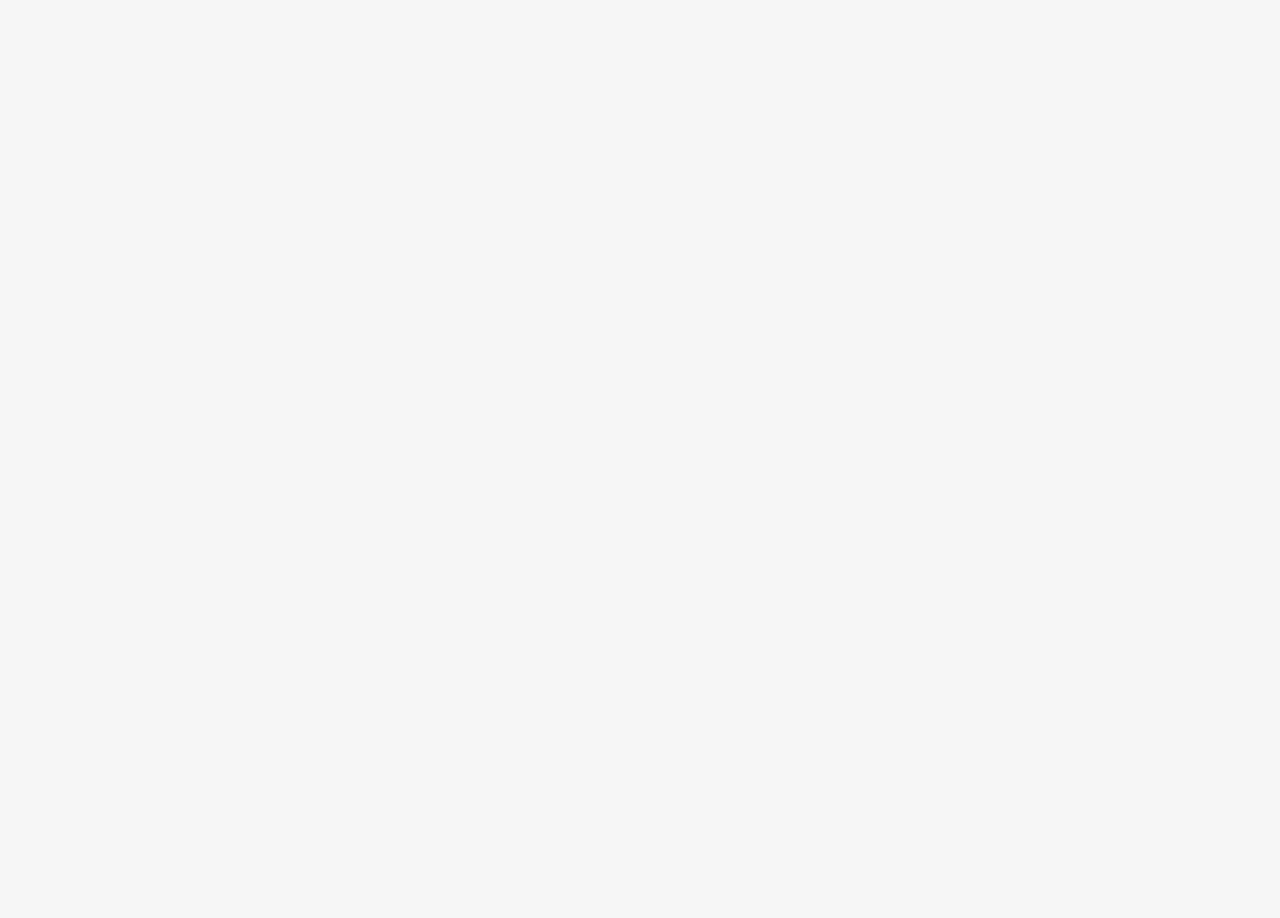
<file: service.html>
<!DOCTYPE html>
<html lang="en">

<head>
        <meta charset="utf-8">
            <title>Ridha Jaya 43</title>
                <meta content="width=device-width, initial-scale=1.0" name="viewport">
                    <meta content="" name="keywords">
                        <meta content="" name="description">
                        
                            <!-- Favicon -->
                                <link href="img/Logo2.png" rel="icon">
                                
                                    <!-- Google Web Fonts -->
                                        <link rel="preconnect" href="https://fonts.googleapis.com">
                                            <link rel="preconnect" href="https://fonts.gstatic.com" crossorigin>
                                                <link href="https://fonts.googleapis.com/css2?family=Roboto:wght@400;500&family=Playfair+Display:wght@600;700&display=swap" rel="stylesheet"> 
                                                
                                                    <!-- Icon Font Stylesheet -->
                                                        <link href="https://cdnjs.cloudflare.com/ajax/libs/font-awesome/5.10.0/css/all.min.css" rel="stylesheet">
                                                            <link href="https://cdn.jsdelivr.net/npm/bootstrap-icons@1.4.1/font/bootstrap-icons.css" rel="stylesheet">
                                                            
                                                                <!-- Libraries Stylesheet -->
                                                                    <link href="lib/animate/animate.min.css" rel="stylesheet">
                                                                        <link href="lib/owlcarousel/assets/owl.carousel.min.css" rel="stylesheet">
                                                                        
                                                                            <!-- Customized Bootstrap Stylesheet -->
                                                                                <link href="css/bootstrap.min.css" rel="stylesheet">
                                                                                
                                                                                    <!-- Template Stylesheet -->
                                                                                        <link href="css/style.css" rel="stylesheet">
                                                                                        </head>
                                                                                        
<body>
    <!-- Spinner Start -->
    <div id="spinner" class="show bg-white position-fixed translate-middle w-100 vh-100 top-50 start-50 d-flex align-items-center justify-content-center">
        <div class="spinner-grow text-primary" role="status"></div>
    </div>
    <!-- Spinner End -->


  


    <!-- Navbar Start -->
    <nav class="navbar navbar-expand-lg navbar-dark fixed-top py-lg-0 px-lg-5 wow fadeIn" data-wow-delay="0.1s">
       <a href="index.html" class="navbar-brand d-flex align-items-center ms-4 ms-lg-0">
        <!-- Logo Image -->
        <img src="img/Logo2.png" alt="Ridha Jaya 43 Logo" 
             style="height: 45px; width: auto; margin-right: 10px; border-radius: 8px;">
        <!-- Brand Text -->
        <h1 class="text-primary m-0">Ridha Jaya 43</h1>
    </a>
        <button type="button" class="navbar-toggler me-4" data-bs-toggle="collapse" data-bs-target="#navbarCollapse">
            <span class="navbar-toggler-icon"></span>
        </button>
        <div class="collapse navbar-collapse" id="navbarCollapse">
            <div class="navbar-nav mx-auto p-4 p-lg-0">
                <a href="index.html" class="nav-item nav-link active">Beranda</a>
                <a href="about.html" class="nav-item nav-link">Tentang Kami</a>
                <a href="service.html" class="nav-item nav-link">Layanan</a>
                <a href="product.html" class="nav-item nav-link">Produk</a>
                <a href="contact.html" class="nav-item nav-link">Kontak</a>
            </div>
            <div class="d-none d-lg-flex">
            <div class="flex-shrink-0 btn-lg-square border border-light rounded-circle">
                <i class="fa fa-phone text-primary"></i>
            </div>
            <div class="ps-3">
                <small class="text-primary mb-0">Kontak</small>
                <p class="text-light fs-5 mb-0">+62 858-5255-764</p>
            </div>
        </div>
        </div>
    </nav>
    <!-- Navbar End -->


    <!-- Page Header Start -->
    <div class="container-fluid page-header py-6 wow fadeIn" data-wow-delay="0.1s">
        
        <div class="container text-center pt-5 pb-3">
            <h1 class="display-4 text-white animated slideInDown mb-3">Layanan Kami</h1>
            <nav aria-label="breadcrumb animated slideInDown">
                   <ol class="breadcrumb justify-content-center mb-0">
                    <li class="breadcrumb-item"><a class="text-white" href="index.html">Beranda</a></li>
                    <li class="breadcrumb-item"><a class="text-white" href="service.html">Tentang Kami</a></li>
                    <li class="breadcrumb-item text-primary active" aria-current="page">Layanan</li>
                </ol>
            </nav>
        </div>
    </div>
    <!-- Page Header End -->


   <!-- Facts Start -->
    <div class="container-xxl py-6">
        <div class="container">
            <div class="row g-4">
                <div class="col-lg-3 col-md-6 wow fadeIn" data-wow-delay="0.1s">
                    <div class="fact-item bg-light rounded text-center h-100 p-5">
                        <i class="fa fa-certificate fa-4x text-primary mb-4"></i>
                        <p class="mb-2">Pengalaman</p>
                        <h1 class="display-5 mb-0" data-toggle="counter-up">12</h1>
                    </div>
                </div>
                <div class="col-lg-3 col-md-6 wow fadeIn" data-wow-delay="0.3s">
                    <div class="fact-item bg-light rounded text-center h-100 p-5">
                        <i class="fa fa-users fa-4x text-primary mb-4"></i>
                        <p class="mb-2">Pelanggan</p>
                        <h1 class="display-5 mb-0" data-toggle="counter-up">10.258</h1>
                    </div>
                </div>
                <div class="col-lg-3 col-md-6 wow fadeIn" data-wow-delay="0.5s">
                    <div class="fact-item bg-light rounded text-center h-100 p-5">
                        <i class="fa fa-bread-slice fa-4x text-primary mb-4"></i>
                        <p class="mb-2">Total Produk</p>
                        <h1 class="display-5 mb-0" data-toggle="counter-up">98</h1>
                    </div>
                </div>
                <div class="col-lg-3 col-md-6 wow fadeIn" data-wow-delay="0.7s">
                    <div class="fact-item bg-light rounded text-center h-100 p-5">
                        <i class="fa fa-cart-plus fa-4x text-primary mb-4"></i>
                        <p class="mb-2">Pesanan per hari</p>
                        <h1 class="display-5 mb-0" data-toggle="counter-up">187</h1>
                    </div>
                </div>
            </div>
        </div>
    </div>
    <!-- Facts End -->


    <!-- Service Start -->
    <div class="container-xxl py-6">
        <div class="container">
            <div class="row g-5">
                <div class="col-lg-6 wow fadeInUp" data-wow-delay="0.1s">
                    <p class="text-primary text-uppercase mb-2 text-start">Layanan Kami</p>
                    <h1 class="display-6 mb-4 text-start">Karena Setiap Roti dan Kue Layak Dihidangkan dengan Cinta</h1>
                    <p class="mb-5">Di Ridha Jaya 43, kami tidak hanya menjual roti — kami menciptakan kebahagiaan dari dapur ke meja Anda.
Dengan bahan berkualitas, resep tradisional, dan pelayanan penuh kehangatan, kami berkomitmen memberikan pengalaman terbaik bagi setiap pelanggan.</p>
                    <div class="row gy-5 gx-4">
                        <div class="col-sm-6 wow fadeIn" data-wow-delay="0.1s">
                            <div class="d-flex align-items-center mb-3">
                                <div class="flex-shrink-0 btn-square bg-primary rounded-circle me-3">
                                    <i class="fa fa-bread-slice text-white"></i>
                                </div>
                                <h5 class="mb-0">Produk Berkualitas</h5>
                            </div>
                            <span>Semua produk kami dibuat segar setiap hari dengan bahan pilihan terbaik.
Kami menjaga cita rasa dan kualitas agar setiap gigitan selalu lezat, lembut, dan menggoda.</span>
                        </div>
                        <div class="col-sm-6 wow fadeIn" data-wow-delay="0.2s">
                            <div class="d-flex align-items-center mb-3">
                                <div class="flex-shrink-0 btn-square bg-primary rounded-circle me-3">
                                    <i class="fa fa-birthday-cake text-white"></i>
                                </div>
                                <h5 class="mb-0">Custom Produk</h5>
                            </div>
                            <span>Ingin kue ulang tahun, hantaran, atau roti spesial sesuai keinginan?
Kami siap membuatkan pesanan sesuai selera Anda — dari desain, rasa, hingga ukuran.</span>
                        </div>
                        <div class="col-sm-6 wow fadeIn" data-wow-delay="0.3s">
                            <div class="d-flex align-items-center mb-3">
                                <div class="flex-shrink-0 btn-square bg-primary rounded-circle me-3">
                                    <i class="fa fa-cart-plus text-white"></i>
                                </div>
                                <h5 class="mb-0">Pesan Onliner</h5>
                            </div>
                            <span>Nikmati kemudahan memesan roti dan kue favorit Anda lewat WhatsApp atau media sosial kami.
Pesanan cepat diproses, tanpa harus datang ke toko.</span>
                        </div>
                        <div class="col-sm-6 wow fadeIn" data-wow-delay="0.4s">
                            <div class="d-flex align-items-center mb-3">
                                <div class="flex-shrink-0 btn-square bg-primary rounded-circle me-3">
                                    <i class="fa fa-truck text-white"></i>
                                </div>
                                <h5 class="mb-0">Layanan Antar ke Rumah</h5>
                            </div>
                            <span>Kami juga menyediakan layanan antar langsung ke rumah Anda untuk area sekitar Bandar Lampung.
Hangatnya roti dari oven kami kini bisa langsung sampai di meja makan Anda.</span>
                        </div>
                    </div>
                </div>
                <div class="col-lg-6 wow fadeInUp" data-wow-delay="0.5s">
                    <div class="row img-twice position-relative h-100">
                        <div class="col-6">
                            <img class="img-fluid rounded" src="img/Roti APSI/ProdDis2.jpg" alt="">
                        </div>
                        <div class="col-6 align-self-end">
                            <img class="img-fluid rounded" src="img/Roti APSI/ProdDis3.jpg" alt="">
                        </div>
                    </div>
                </div>
            </div>
        </div>
    </div>
    <!-- Service End -->


 <!-- Footer Start -->
    <div class="container-fluid bg-dark text-light footer my-6 mb-0 py-5 wow fadeIn" data-wow-delay="0.1s">
        <div class="container py-5">
            <div class="row g-5 justify-content-center">
                <div class="col-lg-3 col-md-6">
                    <h4 class="text-light mb-4">Alamat</h4>
                    <p class="mb-2"><i class="fa fa-map-marker-alt me-3"></i>JL. Onta No. 82  sukamenanti baru, 
kedaton bandar lampung provinsi lampung.</p>
                    <p class="mb-2"><i class="fa fa-phone-alt me-3"></i>+62-822-6993-7010</p>
                    <p class="mb-2"><i class="fa fa-envelope me-3"></i>ridhajaya43@gmail.com</p>
                    <div class="d-flex pt-2">
                        <a class="btn btn-square btn-outline-light rounded-circle me-1" href="https://x.com"><i class="fab fa-twitter"></i></a>
                        <a class="btn btn-square btn-outline-light rounded-circle me-1" href="https://facebook.com"><i class="fab fa-facebook-f"></i></a>
                        <a class="btn btn-square btn-outline-light rounded-circle me-1" href="https://youtube.com"><i class="fab fa-youtube"></i></a>
                        <a class="btn btn-square btn-outline-light rounded-circle me-0" href="https://linkedin.com"><i class="fab fa-linkedin-in"></i></a>
                    </div>
                </div>
              
                <div class="col-lg-3 col-md-6">
                    <h4 class="text-light mb-4">Foto</h4>
                    <div class="row g-2">
                        <div class="col-4">
                            <img class="img-fluid bg-light rounded p-1" src="img/Roti APSI/Cake/1.jpg" alt="Image">
                        </div>
                        <div class="col-4">
                            <img class="img-fluid bg-light rounded p-1" src="img/Roti APSI/Cake/2.jpg" alt="Image">
                        </div>
                        <div class="col-4">
                            <img class="img-fluid bg-light rounded p-1" src="img/Roti APSI/Roti/Bolen.jpg" alt="Image">
                        </div>
                        <div class="col-4">
                            <img class="img-fluid bg-light rounded p-1" src="img/Roti APSI/Roti//Donat.jpg" alt="Image">
                        </div>
                        <div class="col-4">
                            <img class="img-fluid bg-light rounded p-1" src="img/Roti APSI/Tradisional/11.jpg" alt="Image">
                        </div>
                        <div class="col-4">
                            <img class="img-fluid bg-light rounded p-1" src="img/Roti APSI/Tradisional/12.jpg" alt="Image">
                        </div>
                    </div>
                </div>
            </div>
        </div>
    </div>
    <!-- Footer End -->


    <!-- Copyright Start -->
     
    <div class="container-fluid copyright text-light py-4 wow fadeIn" data-wow-delay="0.1s">
        <div class="container">
            <div class="row">
                <div class="col-md-12 text-center mb-3 mb-md-0">
                    &copy; <a href="">Ridha Jaya 2025</a>, All Right Reserved.
                </div>
            </div>
        </div>
    </div>
    <!-- Copyright End -->



    <!-- JavaScript Libraries -->
    <script src="https://code.jquery.com/jquery-3.4.1.min.js"></script>
    <script src="https://cdn.jsdelivr.net/npm/bootstrap@5.0.0/dist/js/bootstrap.bundle.min.js"></script>
    <script src="lib/wow/wow.min.js"></script>
    <script src="lib/easing/easing.min.js"></script>
    <script src="lib/waypoints/waypoints.min.js"></script>
    <script src="lib/counterup/counterup.min.js"></script>
    <script src="lib/owlcarousel/owl.carousel.min.js"></script>

    <!-- Template Javascript -->
    <script src="js/main.js"></script>
    </body>
</html>
</file>
<file: css/style.css>
/********** Template CSS **********/
:root {
    --primary: #EAA636;
    --secondary: #545454;
    --light: #FDF5EB;
    --dark: #1E1916;
}

h4,
h5,
h6,
.h4,
.h5,
.h6 {
    font-weight: 600 !important;
}

.py-6 {
    padding-top: 6rem;
    padding-bottom: 6rem;
}

.my-6 {
    margin-top: 6rem;
    margin-bottom: 6rem;
}

.back-to-top {
    position: fixed;
    display: none;
    right: 30px;
    bottom: 30px;
    z-index: 99;
}


/*** Spinner ***/
#spinner {
    opacity: 0;
    visibility: hidden;
    transition: opacity .5s ease-out, visibility 0s linear .5s;
    z-index: 99999;
}

#spinner.show {
    transition: opacity .5s ease-out, visibility 0s linear 0s;
    visibility: visible;
    opacity: 1;
}


/*** Button ***/
.btn {
    font-weight: 500;
    transition: .5s;
}

.btn.btn-primary {
    color: #FFFFFF;
}

.btn-square {
    width: 38px;
    height: 38px;
}

.btn-sm-square {
    width: 32px;
    height: 32px;
}

.btn-lg-square {
    width: 48px;
    height: 48px;
}

.btn-square,
.btn-sm-square,
.btn-lg-square {
    padding: 0;
    display: flex;
    align-items: center;
    justify-content: center;
    font-weight: normal;
}


/*** Navbar ***/
.navbar .dropdown-toggle::after {
    border: none;
    content: "\f107";
    font-family: "Font Awesome 5 Free";
    font-weight: 900;
    vertical-align: middle;
    margin-left: 8px;
}

.navbar .navbar-nav .nav-link {
    padding: 35px 15px;
    color: var(--light);
    outline: none;
}

.navbar .navbar-nav .nav-link:hover,
.navbar .navbar-nav .nav-link.active {
    color: var(--primary);
}

.navbar.fixed-top {
    transition: .5s;
}

@media (max-width: 991.98px) {
    .navbar .navbar-nav {
        margin-top: 10px;
        border-top: 1px solid rgba(255, 255, 255, .3);
        background: var(--dark);
    }

    .navbar .navbar-nav .nav-link {
        padding: 10px 0;
    }
}

@media (min-width: 992px) {
    .navbar .nav-item .dropdown-menu {
        display: block;
        visibility: hidden;
        top: 100%;
        transform: rotateX(-75deg);
        transform-origin: 0% 0%;
        transition: .5s;
        opacity: 0;
    }

    .navbar .nav-item:hover .dropdown-menu {
        transform: rotateX(0deg);
        visibility: visible;
        transition: .5s;
        opacity: 1;
    }
}


/*** Header ***/
.header-carousel .owl-carousel-inner {
    position: absolute;
    width: 100%;
    height: 100%;
    top: 0;
    left: 0;
    display: flex;
    align-items: center;
    background: rgba(0, 0, 0, .5);
}

@media (max-width: 768px) {
    .header-carousel .owl-carousel-item {
        position: relative;
        min-height: 600px;
    }

    .header-carousel .owl-carousel-item img {
        position: absolute;
        width: 100%;
        height: 100%;
        object-fit: cover;
    }

    .header-carousel .owl-carousel-item p {
        font-size: 16px !important;
    }
}

.header-carousel .owl-nav {
    position: relative;
    width: 80px;
    height: 80px;
    margin: -40px auto 0 auto;
    display: flex;
    justify-content: center;
    align-items: center;
}

.header-carousel .owl-nav::before {
    position: absolute;
    content: "";
    width: 100%;
    height: 100%;
    top: 0;
    left: 0;
    background: #FFFFFF;
    transform: rotate(45deg);
}

.header-carousel .owl-nav .owl-prev,
.header-carousel .owl-nav .owl-next {
    position: relative;
    font-size: 40px;
    color: var(--primary);
    transition: .5s;
    z-index: 1;
}

.header-carousel .owl-nav .owl-prev:hover,
.header-carousel .owl-nav .owl-next:hover {
    color: var(--dark);
}

.page-header {
    margin-bottom: 6rem;
    background: linear-gradient(rgba(0, 0, 0, .5), rgba(0, 0, 0, .5)), url(../img/Bg4.jpg) center center no-repeat;
    background-size: cover;
}

.breadcrumb-item+.breadcrumb-item::before {
    color: var(--light);
}


/*** Facts ***/
.fact-item {
    transition: .5s;
}

.fact-item:hover {
    margin-top: -10px;
    background: #FFFFFF !important;
    box-shadow: 0 0 45px rgba(0, 0, 0, .07);
}


/*** About ***/
.img-twice::before {
    position: absolute;
    content: "";
    width: 60%;
    height: 80%;
    top: 10%;
    left: 20%;
    background: var(--primary);
    border: 25px solid var(--light);
    border-radius: 6px;
    z-index: -1;
}


/*** Product ***/
.product-item {
    transition: .5s;
}

.product-item:hover {
    background: var(--primary) !important;
}

.product-item:hover * {
    color: var(--light);
}

.product-item:hover .border-primary {
    border-color: var(--light) !important;
}

.product-item .product-overlay {
    position: absolute;
    width: 100%;
    height: 0;
    top: 0;
    left: 0;
    display: flex;
    align-items: center;
    justify-content: center;
    background: rgba(0, 0, 0, .5);
    overflow: hidden;
    opacity: 0;
    transition: .5s;
}

.product-item:hover .product-overlay {
    height: 100%;
    opacity: 1;
}


/*** Team ***/
.team-item .team-text {
    position: relative;
    height: 100px;
    overflow: hidden;
}

.team-item .team-title {
    position: absolute;
    width: 100%;
    height: 100%;
    top: 0;
    left: 0;
    display: flex;
    flex-direction: column;
    align-items: center;
    justify-content: center;
    background: var(--light);
    transition: .5s;
}

.team-item:hover .team-title {
    top: -100px;
}

.team-item .team-social {
    position: absolute;
    width: 100%;
    height: 100%;
    top: 100px;
    left: 0;
    display: flex;
    align-items: center;
    justify-content: center;
    background: var(--primary);
    transition: .5s;
}

.team-item .team-social .btn {
    margin: 0 3px;
}

.team-item:hover .team-social {
    top: 0;
}


/*** Testimonial ***/
.testimonial-carousel .owl-item .testimonial-item img {
    width: 60px;
    height: 60px;
}

.testimonial-carousel .owl-item .testimonial-item,
.testimonial-carousel .owl-item .testimonial-item * {
    transition: .5s;
}

.testimonial-carousel .owl-item.center .testimonial-item {
    background: var(--primary) !important;
}

.testimonial-carousel .owl-item.center .testimonial-item * {
    color: #FFFFFF !important;
}

.testimonial-carousel .owl-nav {
    margin-top: 30px;
    display: flex;
    justify-content: center;
}

.testimonial-carousel .owl-nav .owl-prev,
.testimonial-carousel .owl-nav .owl-next {
    margin: 0 12px;
    width: 50px;
    height: 50px;
    display: flex;
    align-items: center;
    justify-content: center;
    border-radius: 50px;
    font-size: 22px;
    color: var(--light);
    background: var(--primary);
    transition: .5s;
}

.testimonial-carousel .owl-nav .owl-prev:hover,
.testimonial-carousel .owl-nav .owl-next:hover {
    color: var(--primary);
    background: var(--dark);
}


/*** Footer ***/
.footer .btn.btn-link {
    display: block;
    margin-bottom: 5px;
    padding: 0;
    text-align: left;
    color: var(--light);
    font-weight: normal;
    text-transform: capitalize;
    transition: .3s;
}

.footer .btn.btn-link::before {
    position: relative;
    content: "\f105";
    font-family: "Font Awesome 5 Free";
    font-weight: 900;
    color: var(--light);
    margin-right: 10px;
}

.footer .btn.btn-link:hover {
    color: var(--primary);
    letter-spacing: 1px;
    box-shadow: none;
}

.copyright {
    background: #111111;
}

.copyright a {
    color: var(--primary);
}

.copyright a:hover {
    color: var(--light);
}

/*** Map CSS ***/
.map-container {
  position: relative;
  aspect-ratio: 16 / 9;
}
.map-container iframe {
  width: 100%;
  height: 100%;
  filter: grayscale(20%) contrast(110%);
  transition: filter 0.3s ease;
}
.map-container:hover iframe {
  filter: grayscale(0%) contrast(100%);
}

/*** Lokasi End ***/

/* Bagian judul */
.order-section {
  text-align: center;
  margin: 60px auto 40px;
  max-width: 900px;
}
.order-section h3 {
  font-family: 'Poppins', sans-serif;
  font-weight: 600;
  color: #1f2937;
  font-size: 1.6rem;
  margin-bottom: 30px;
}

/* Container */
.order-links {
  display: flex;
  justify-content: center;
  flex-wrap: wrap;
  gap: 20px;
}

/* Kartu tombol */
.order-card {
  display: flex;
  align-items: center;
  justify-content: center;
  gap: 10px;
  background: #fff;
  border-radius: 16px;
  box-shadow: 0 6px 14px rgba(0,0,0,0.08);
  padding: 12px 20px;
  text-decoration: none;
  font-weight: 600;
  color: #374151;
  font-size: 1rem;
  transition: all 0.25s ease;
  transform: translateY(0);
  min-width: 150px;
}

.order-card i, .order-card svg {
  flex-shrink: 0;
}

/* Efek hover */
.order-card:hover {
  transform: translateY(-5px);
  box-shadow: 0 10px 26px rgba(0,0,0,0.15);
  color: #fff;
}

/* Warna tiap platform */
.ig:hover { background: radial-gradient(circle at top left, #f58529, #dd2a7b, #8134af); }
.wa:hover { background: linear-gradient(135deg, #25D366, #128C7E); }
.gf:hover { background: linear-gradient(135deg, #00B14F, #00A14A); }
.gof:hover { background: linear-gradient(135deg, #EE2737, #B81C29); }
.sf:hover { background: linear-gradient(135deg, #FF5722, #F44336); }
.mx:hover { background: linear-gradient(135deg, #FFD600, #F6C700); color: #000; }

/* Animasi lembut */
@keyframes float {
  0%, 100% { transform: translateY(0); }
  50% { transform: translateY(-4px); }
}
.order-card {
  animation: float 4s ease-in-out infinite;
}
.order-card:nth-child(2){animation-delay:0.2s}
.order-card:nth-child(3){animation-delay:0.4s}
.order-card:nth-child(4){animation-delay:0.6s}
.order-card:nth-child(5){animation-delay:0.8s}
.order-card:nth-child(6){animation-delay:1s}

/* Responsif */
@media (max-width: 500px) {
  .order-card {
    font-size: 0.9rem;
    padding: 10px 14px;
    min-width: 130px;
  }
}

/*Produk 1*/
    :root {
  --orange: #ee4d2d;
  --green: #00b14f;
  --gray: #f5f5f5;
  --dark: #333;
  --light: #fff;
}

body {
  font-family: 'Poppins', sans-serif;
  background: var(--gray);
  margin: 0;

}

h1 {
  text-align: center;
  color: var(--dark);
  margin-bottom: 30px;
}

.product-grid {
  display: grid;
  grid-template-columns: repeat(auto-fit, minmax(220px, 1fr));
  gap: 20px;
  max-width: 1100px;
  margin: auto;
  padding: 0 15px;
  padding-bottom: 10 px;
  padding-top: 10px;
  
}

.product-card {
  background: var(--light);
  border-radius: 12px;
  box-shadow: 0 4px 10px rgba(0,0,0,0.08);
  cursor: pointer;
  overflow: hidden;
  transition: transform 0.2s ease, box-shadow 0.2s ease;
}
.product-card:hover {
  transform: translateY(-5px);
  box-shadow: 0 8px 20px rgba(0,0,0,0.15);
}
.product-card img {
  width: 100%;
  height: 180px;
  object-fit: cover;
}
.product-card .info {
  padding: 12px 14px;
  position: relative;
}
.product-card .name {
  font-weight: 600;
  color: var(--dark);
}
.product-card .price {
  color: var(--orange);
  font-weight: 600;
  margin-top: 6px;
}
.badge {
  position: absolute;
  top: 10px;
  left: 10px;
  background: var(--orange);
  color: white;
  font-size: 0.75rem;
  padding: 4px 8px;
  border-radius: 6px;
}
.badge.diskon {
  background: #ff9800;
}

/* Modal */
.modal {
  display: none;
  position: fixed;
  inset: 0;
  background: rgba(0,0,0,0.6);
  justify-content: center;
  align-items: center;
  z-index: 1000;
}
.modal-content {
  background: var(--light);
  border-radius: 14px;
  max-width: 600px;
  width: 90%;
  padding: 20px;
  position: relative;
  animation: popup 0.3s ease;
}
@keyframes popup {
  from { transform: scale(0.8); opacity: 0; }
  to { transform: scale(1); opacity: 1; }
}
.modal-content img {
  width: 100%;
  border-radius: 10px;
  height: 280px;
  object-fit: cover;
}
.modal-content h2 {
  margin-top: 16px;
  color: var(--dark);
}
.modal-content p {
  color: #555;
  line-height: 1.5;
  font-size: 0.95rem;
}
.close-btn {
  position: absolute;
  top: 10px;
  right: 15px;
  background: none;
  border: none;
  font-size: 26px;
  color: #999;
  cursor: pointer;
}
.platforms {
  display: flex;
  gap: 10px;
  margin-top: 16px;
}
.btn {
  flex: 1;
  padding: 10px;
  text-align: center;
  color: #fff;
  border-radius: 8px;
  text-decoration: none;
  font-weight: 600;
  transition: opacity 0.2s;
}
.btn:hover {
  opacity: 0.85;
}
.btn-wa {
  background: #25D366;
}
.btn-gofood {
  background: #00b14f;
}
.btn-shopee {
  background: var(--orange);
}

/* --- Styling untuk Logo Kedai di Modal (UKURAN DIPERKECIL) --- */
.modal-content .modal-logo {
    /* UBAH NILAI MAX-WIDTH INI UNTUK MENGECILKAN LOGO */
    max-width: 100px; /* Diperkecil dari 150px menjadi 100px */
    
    height: auto;     
    display: block;   
    margin: 0 auto 15px auto; 
    border-radius: 10px; 
    object-fit: contain; 
}

/* --- Styling untuk Judul "Pesan Sekarang" (TIDAK BERUBAH) --- */
.modal-content .modal-title-order {
    text-align: center;
    color: var(--dark); 
    font-size: 1.8rem; 
    font-weight: 700;  
    margin-top: 0;     
    margin-bottom: 25px; 
}
/* ... (Style modal lainnya tidak berubah) ... */
</file>
